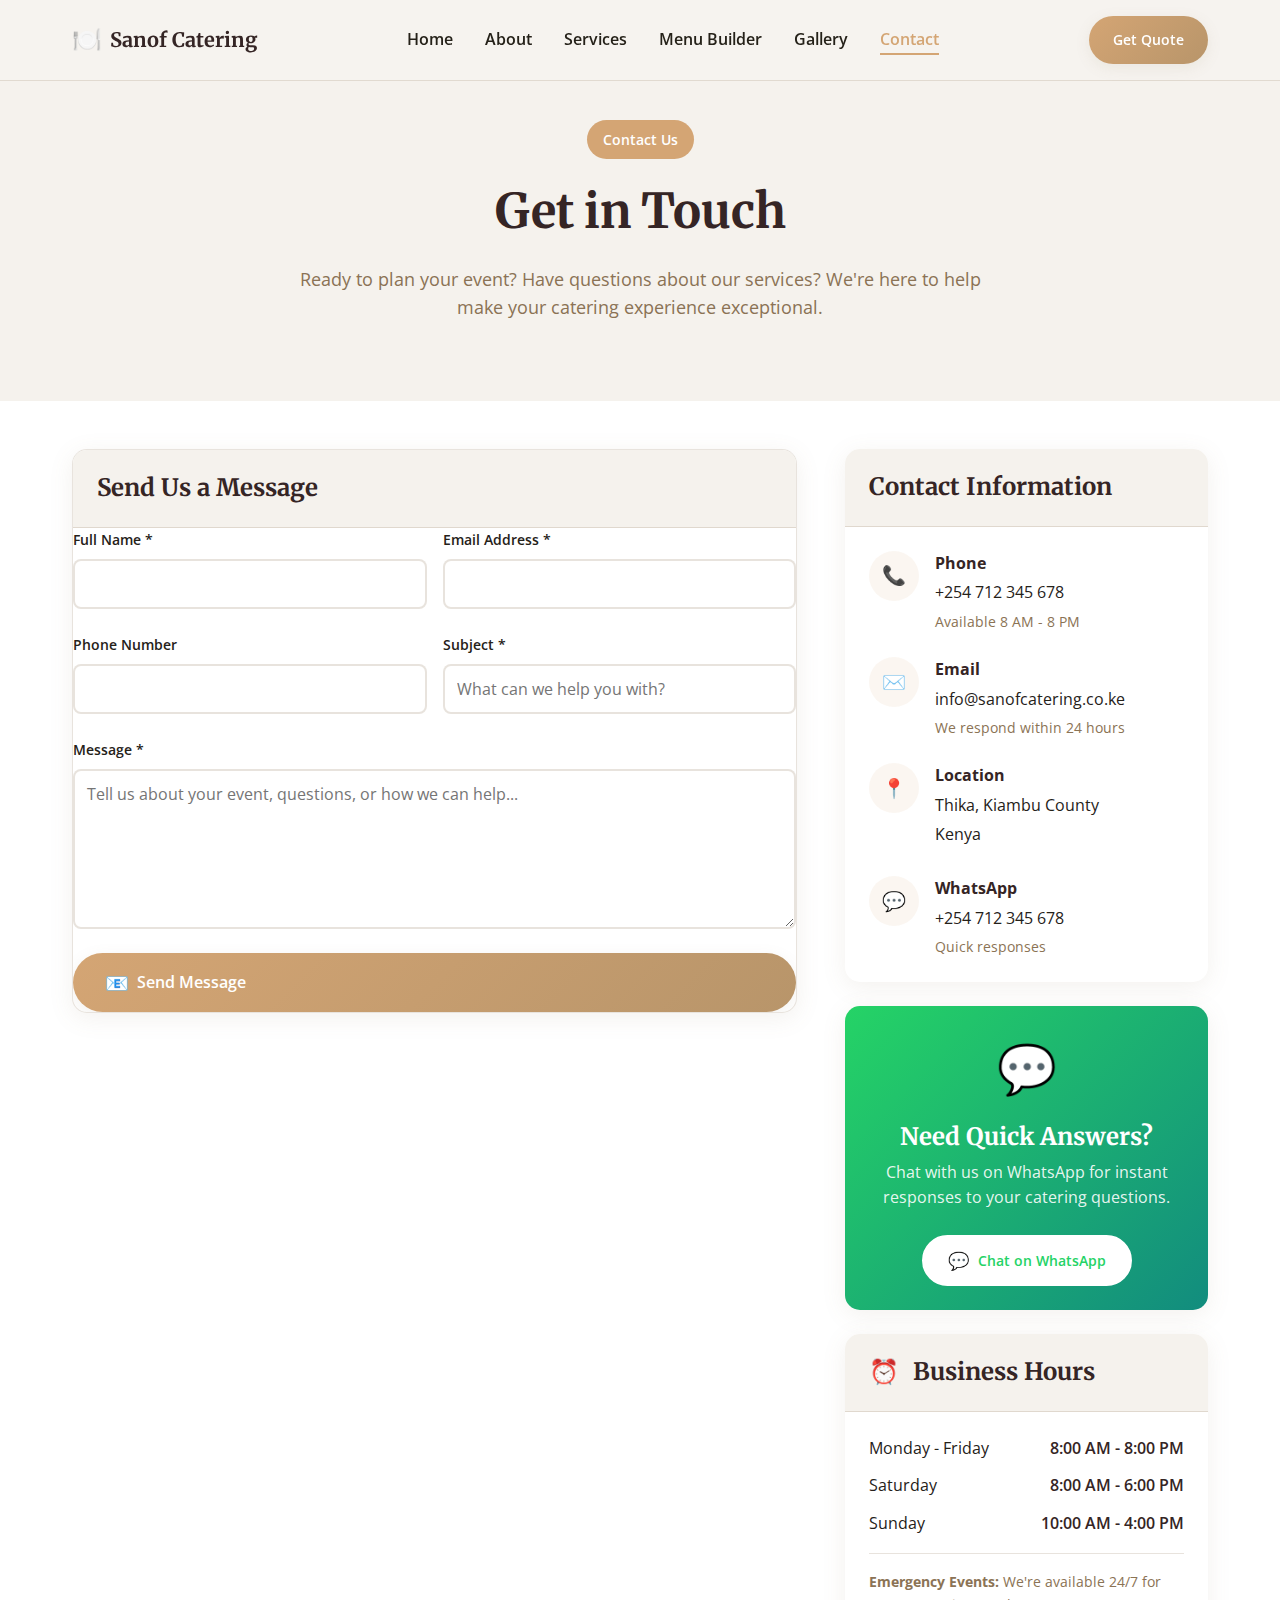
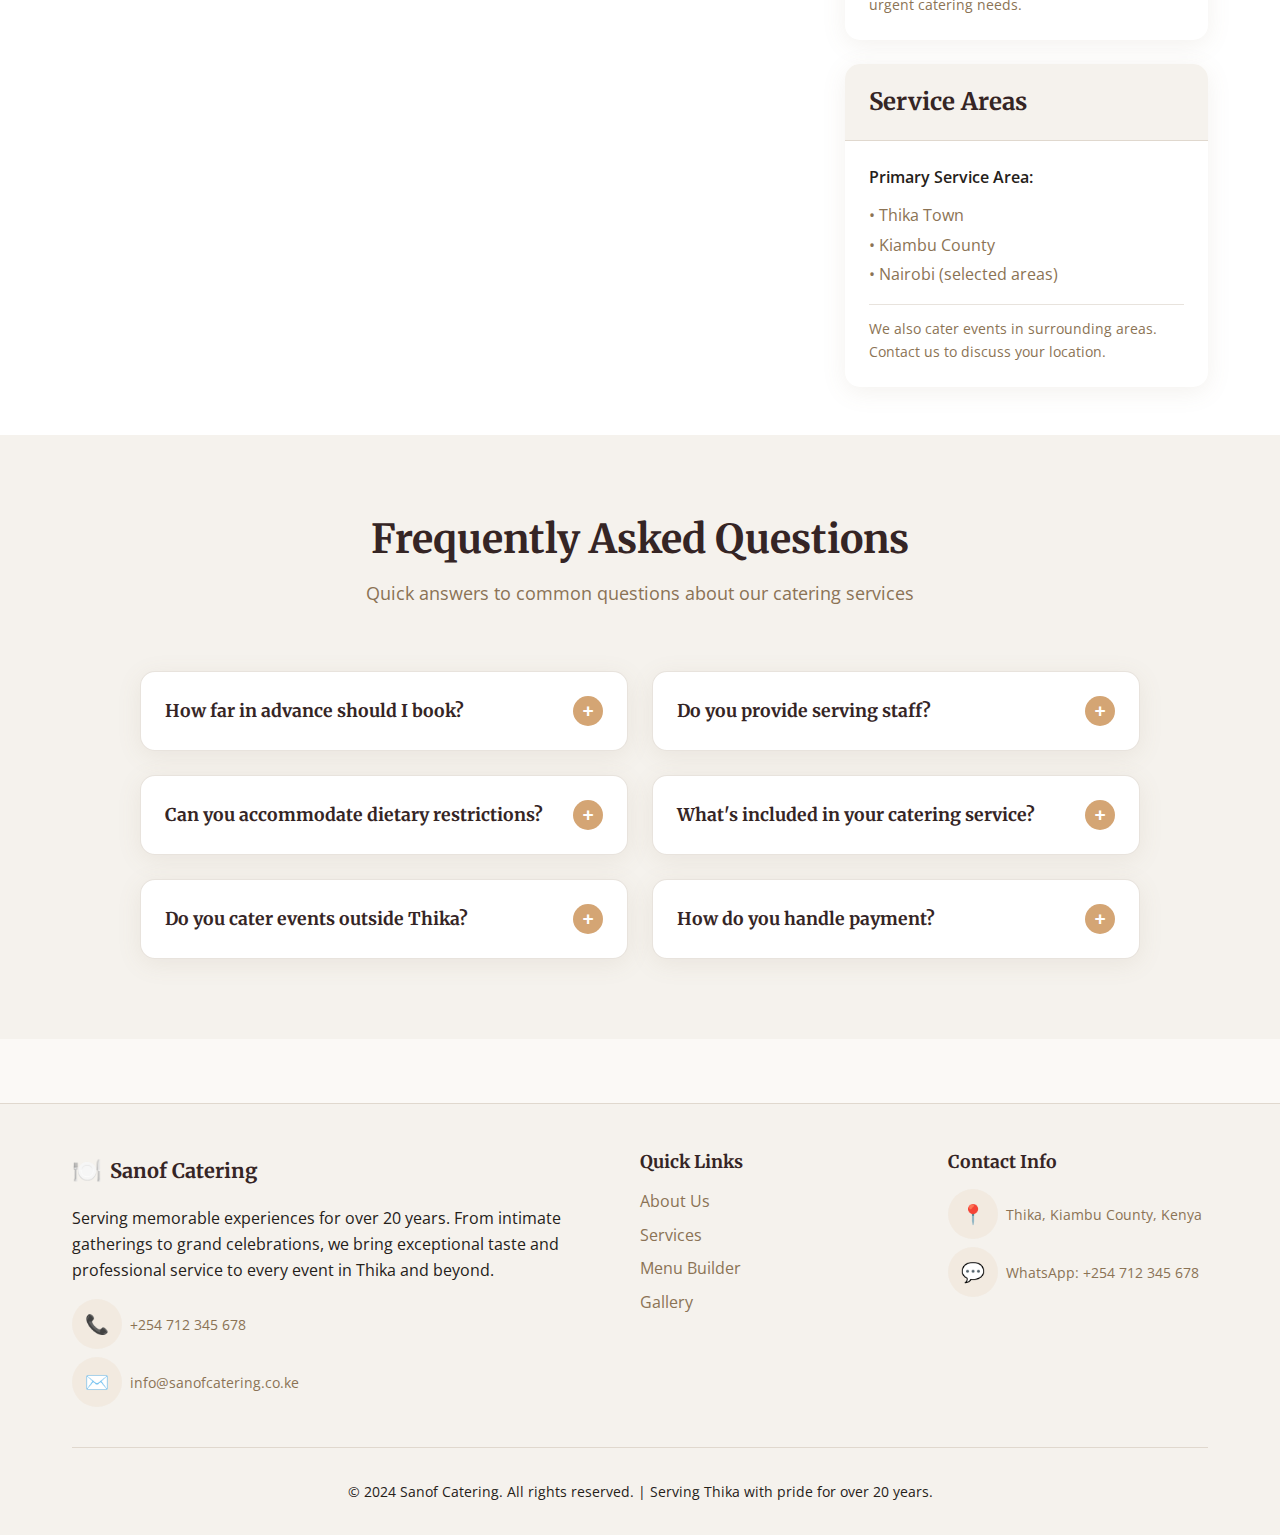
<file: contact.html>
<!DOCTYPE html>
<html lang="en">
<head>
    <meta charset="UTF-8">
    <meta name="viewport" content="width=device-width, initial-scale=1.0">
    <title>Contact Us - Sanof Catering | Get in Touch</title>
    <meta name="description" content="Contact Sanof Catering for your catering needs. Call, email, or WhatsApp us for quotes and event planning in Thika and surrounding areas.">
    <link rel="preconnect" href="https://fonts.googleapis.com">
    <link rel="preconnect" href="https://fonts.gstatic.com" crossorigin>
    <link href="https://fonts.googleapis.com/css2?family=Merriweather:wght@300;400;700&family=Open+Sans:wght@300;400;600;700&display=swap" rel="stylesheet">
    <link rel="stylesheet" href="styles/main.css">
    <link rel="stylesheet" href="styles/contact.css">
</head>
<body>
    <!-- Navigation -->
    <nav class="navbar" id="navbar">
        <div class="nav-container">
            <div class="nav-logo">
                <span class="logo-icon">🍽️</span>
                <span class="logo-text">Sanof Catering</span>
            </div>
            <ul class="nav-menu" id="nav-menu">
                <li><a href="index.html" class="nav-link">Home</a></li>
                <li><a href="about.html" class="nav-link">About</a></li>
                <li><a href="services.html" class="nav-link">Services</a></li>
                <li><a href="menu-builder.html" class="nav-link">Menu Builder</a></li>
                <li><a href="gallery.html" class="nav-link">Gallery</a></li>
                <li><a href="contact.html" class="nav-link active">Contact</a></li>
            </ul>
            <div class="nav-cta">
                <a href="quote.html" class="btn btn-primary">Get Quote</a>
            </div>
            <div class="hamburger" id="hamburger">
                <span></span>
                <span></span>
                <span></span>
            </div>
        </div>
    </nav>

    <!-- Hero Section -->
    <section class="contact-hero">
        <div class="container">
            <div class="hero-badge">Contact Us</div>
            <h1>Get in Touch</h1>
            <p>Ready to plan your event? Have questions about our services? We're here to help make your catering experience exceptional.</p>
        </div>
    </section>

    <!-- Contact Section -->
    <section class="contact-section">
        <div class="container">
            <div class="contact-layout">
                <!-- Contact Form -->
                <div class="contact-form-container">
                    <div class="card">
                        <div class="card-header">
                            <h3>Send Us a Message</h3>
                        </div>
                        <form id="contactForm" class="contact-form">
                            <div class="form-row">
                                <div class="form-group">
                                    <label for="name">Full Name *</label>
                                    <input type="text" id="name" name="name" required>
                                </div>
                                <div class="form-group">
                                    <label for="email">Email Address *</label>
                                    <input type="email" id="email" name="email" required>
                                </div>
                            </div>
                            <div class="form-row">
                                <div class="form-group">
                                    <label for="phone">Phone Number</label>
                                    <input type="tel" id="phone" name="phone">
                                </div>
                                <div class="form-group">
                                    <label for="subject">Subject *</label>
                                    <input type="text" id="subject" name="subject" placeholder="What can we help you with?" required>
                                </div>
                            </div>
                            <div class="form-group">
                                <label for="message">Message *</label>
                                <textarea id="message" name="message" rows="6" placeholder="Tell us about your event, questions, or how we can help..." required></textarea>
                            </div>
                            <button type="submit" class="btn btn-primary btn-large">
                                <span class="btn-icon">📧</span>
                                <span>Send Message</span>
                            </button>
                        </form>
                    </div>
                </div>

                <!-- Contact Information -->
                <div class="contact-info-container">
                    <!-- Contact Details -->
                    <div class="card">
                        <div class="card-header">
                            <h3>Contact Information</h3>
                        </div>
                        <div class="card-content">
                            <div class="contact-methods">
                                <div class="contact-method">
                                    <div class="contact-icon">📞</div>
                                    <div class="contact-details">
                                        <div class="contact-label">Phone</div>
                                        <div class="contact-value">+254 712 345 678</div>
                                        <div class="contact-note">Available 8 AM - 8 PM</div>
                                    </div>
                                </div>
                                <div class="contact-method">
                                    <div class="contact-icon">✉️</div>
                                    <div class="contact-details">
                                        <div class="contact-label">Email</div>
                                        <div class="contact-value">info@sanofcatering.co.ke</div>
                                        <div class="contact-note">We respond within 24 hours</div>
                                    </div>
                                </div>
                                <div class="contact-method">
                                    <div class="contact-icon">📍</div>
                                    <div class="contact-details">
                                        <div class="contact-label">Location</div>
                                        <div class="contact-value">Thika, Kiambu County</div>
                                        <div class="contact-value">Kenya</div>
                                    </div>
                                </div>
                                <div class="contact-method">
                                    <div class="contact-icon">💬</div>
                                    <div class="contact-details">
                                        <div class="contact-label">WhatsApp</div>
                                        <div class="contact-value">+254 712 345 678</div>
                                        <div class="contact-note">Quick responses</div>
                                    </div>
                                </div>
                            </div>
                        </div>
                    </div>

                    <!-- WhatsApp CTA -->
                    <div class="card whatsapp-card">
                        <div class="card-content whatsapp-content">
                            <div class="whatsapp-icon">💬</div>
                            <h3>Need Quick Answers?</h3>
                            <p>Chat with us on WhatsApp for instant responses to your catering questions.</p>
                            <button class="btn btn-whatsapp" onclick="openWhatsAppContact()">
                                <span class="btn-icon">💬</span>
                                <span>Chat on WhatsApp</span>
                            </button>
                        </div>
                    </div>

                    <!-- Business Hours -->
                    <div class="card">
                        <div class="card-header">
                            <h3>
                                <span class="header-icon">⏰</span>
                                Business Hours
                            </h3>
                        </div>
                        <div class="card-content">
                            <div class="business-hours">
                                <div class="hours-row">
                                    <span class="day">Monday - Friday</span>
                                    <span class="time">8:00 AM - 8:00 PM</span>
                                </div>
                                <div class="hours-row">
                                    <span class="day">Saturday</span>
                                    <span class="time">8:00 AM - 6:00 PM</span>
                                </div>
                                <div class="hours-row">
                                    <span class="day">Sunday</span>
                                    <span class="time">10:00 AM - 4:00 PM</span>
                                </div>
                            </div>
                            <div class="emergency-note">
                                <strong>Emergency Events:</strong> We're available 24/7 for urgent catering needs.
                            </div>
                        </div>
                    </div>

                    <!-- Service Areas -->
                    <div class="card">
                        <div class="card-header">
                            <h3>Service Areas</h3>
                        </div>
                        <div class="card-content">
                            <div class="service-areas">
                                <div class="area-title">Primary Service Area:</div>
                                <ul class="area-list">
                                    <li>• Thika Town</li>
                                    <li>• Kiambu County</li>
                                    <li>• Nairobi (selected areas)</li>
                                </ul>
                                <div class="area-note">
                                    We also cater events in surrounding areas. Contact us to discuss your location.
                                </div>
                            </div>
                        </div>
                    </div>
                </div>
            </div>
        </div>
    </section>

    <!-- FAQ Section -->
    <section class="faq-section">
        <div class="container">
            <div class="section-header">
                <h2>Frequently Asked Questions</h2>
                <p>Quick answers to common questions about our catering services</p>
            </div>
            <div class="faq-grid">
                <div class="faq-item">
                    <div class="faq-question">
                        <h3>How far in advance should I book?</h3>
                        <button class="faq-toggle">+</button>
                    </div>
                    <div class="faq-answer">
                        <p>We recommend booking at least 2-3 weeks in advance for most events. For weddings and large events, 1-2 months advance booking is preferred.</p>
                    </div>
                </div>
                <div class="faq-item">
                    <div class="faq-question">
                        <h3>Do you provide serving staff?</h3>
                        <button class="faq-toggle">+</button>
                    </div>
                    <div class="faq-answer">
                        <p>Yes, we provide professional serving staff for all our catering events. Our team includes servers, bartenders, and event coordinators as needed.</p>
                    </div>
                </div>
                <div class="faq-item">
                    <div class="faq-question">
                        <h3>Can you accommodate dietary restrictions?</h3>
                        <button class="faq-toggle">+</button>
                    </div>
                    <div class="faq-answer">
                        <p>We can accommodate various dietary needs including vegetarian, vegan, gluten-free, and other special dietary requirements.</p>
                    </div>
                </div>
                <div class="faq-item">
                    <div class="faq-question">
                        <h3>What's included in your catering service?</h3>
                        <button class="faq-toggle">+</button>
                    </div>
                    <div class="faq-answer">
                        <p>Our service includes menu planning, food preparation, delivery, setup, serving staff, and cleanup. Additional services like decorations and equipment rental are available.</p>
                    </div>
                </div>
                <div class="faq-item">
                    <div class="faq-question">
                        <h3>Do you cater events outside Thika?</h3>
                        <button class="faq-toggle">+</button>
                    </div>
                    <div class="faq-answer">
                        <p>Yes, we serve Kiambu County and selected areas in Nairobi. Contact us to discuss your specific location and any additional travel fees.</p>
                    </div>
                </div>
                <div class="faq-item">
                    <div class="faq-question">
                        <h3>How do you handle payment?</h3>
                        <button class="faq-toggle">+</button>
                    </div>
                    <div class="faq-answer">
                        <p>We typically require a 50% deposit to secure your booking, with the balance due on the event day. We accept cash, mobile money, and bank transfers.</p>
                    </div>
                </div>
            </div>
        </div>
    </section>

    <!-- Success Modal -->
    <div class="modal" id="successModal">
        <div class="modal-content">
            <div class="modal-header">
                <h3>Message Sent Successfully!</h3>
                <button class="modal-close" onclick="closeContactModal()">&times;</button>
            </div>
            <div class="modal-body">
                <div class="success-icon">✅</div>
                <p>Thank you for contacting us! We have received your message and will get back to you as soon as possible.</p>
                <p>For urgent matters, feel free to call or WhatsApp us directly.</p>
            </div>
            <div class="modal-footer">
                <button class="btn btn-primary" onclick="closeContactModal()">Close</button>
                <button class="btn btn-outline" onclick="openWhatsAppContact()">Contact via WhatsApp</button>
            </div>
        </div>
    </div>

    <!-- Footer -->
    <footer class="footer">
        <div class="container">
            <div class="footer-content">
                <div class="footer-section">
                    <div class="footer-logo">
                        <span class="logo-icon">🍽️</span>
                        <span class="logo-text">Sanof Catering</span>
                    </div>
                    <p>Serving memorable experiences for over 20 years. From intimate gatherings to grand celebrations, we bring exceptional taste and professional service to every event in Thika and beyond.</p>
                    <div class="footer-contact">
                        <div class="contact-item">
                            <span class="contact-icon">📞</span>
                            <span>+254 712 345 678</span>
                        </div>
                        <div class="contact-item">
                            <span class="contact-icon">✉️</span>
                            <span>info@sanofcatering.co.ke</span>
                        </div>
                    </div>
                </div>
                <div class="footer-section">
                    <h3>Quick Links</h3>
                    <ul>
                        <li><a href="about.html">About Us</a></li>
                        <li><a href="services.html">Services</a></li>
                        <li><a href="menu-builder.html">Menu Builder</a></li>
                        <li><a href="gallery.html">Gallery</a></li>
                    </ul>
                </div>
                <div class="footer-section">
                    <h3>Contact Info</h3>
                    <div class="contact-info">
                        <div class="contact-item">
                            <span class="contact-icon">📍</span>
                            <span>Thika, Kiambu County, Kenya</span>
                        </div>
                        <div class="contact-item">
                            <span class="contact-icon">💬</span>
                            <span>WhatsApp: +254 712 345 678</span>
                        </div>
                    </div>
                </div>
            </div>
            <div class="footer-bottom">
                <p>&copy; 2024 Sanof Catering. All rights reserved. | Serving Thika with pride for over 20 years.</p>
            </div>
        </div>
    </footer>

    <script src="scripts/main.js"></script>
    <script src="scripts/contact.js"></script>
</body>
</html>
</file>
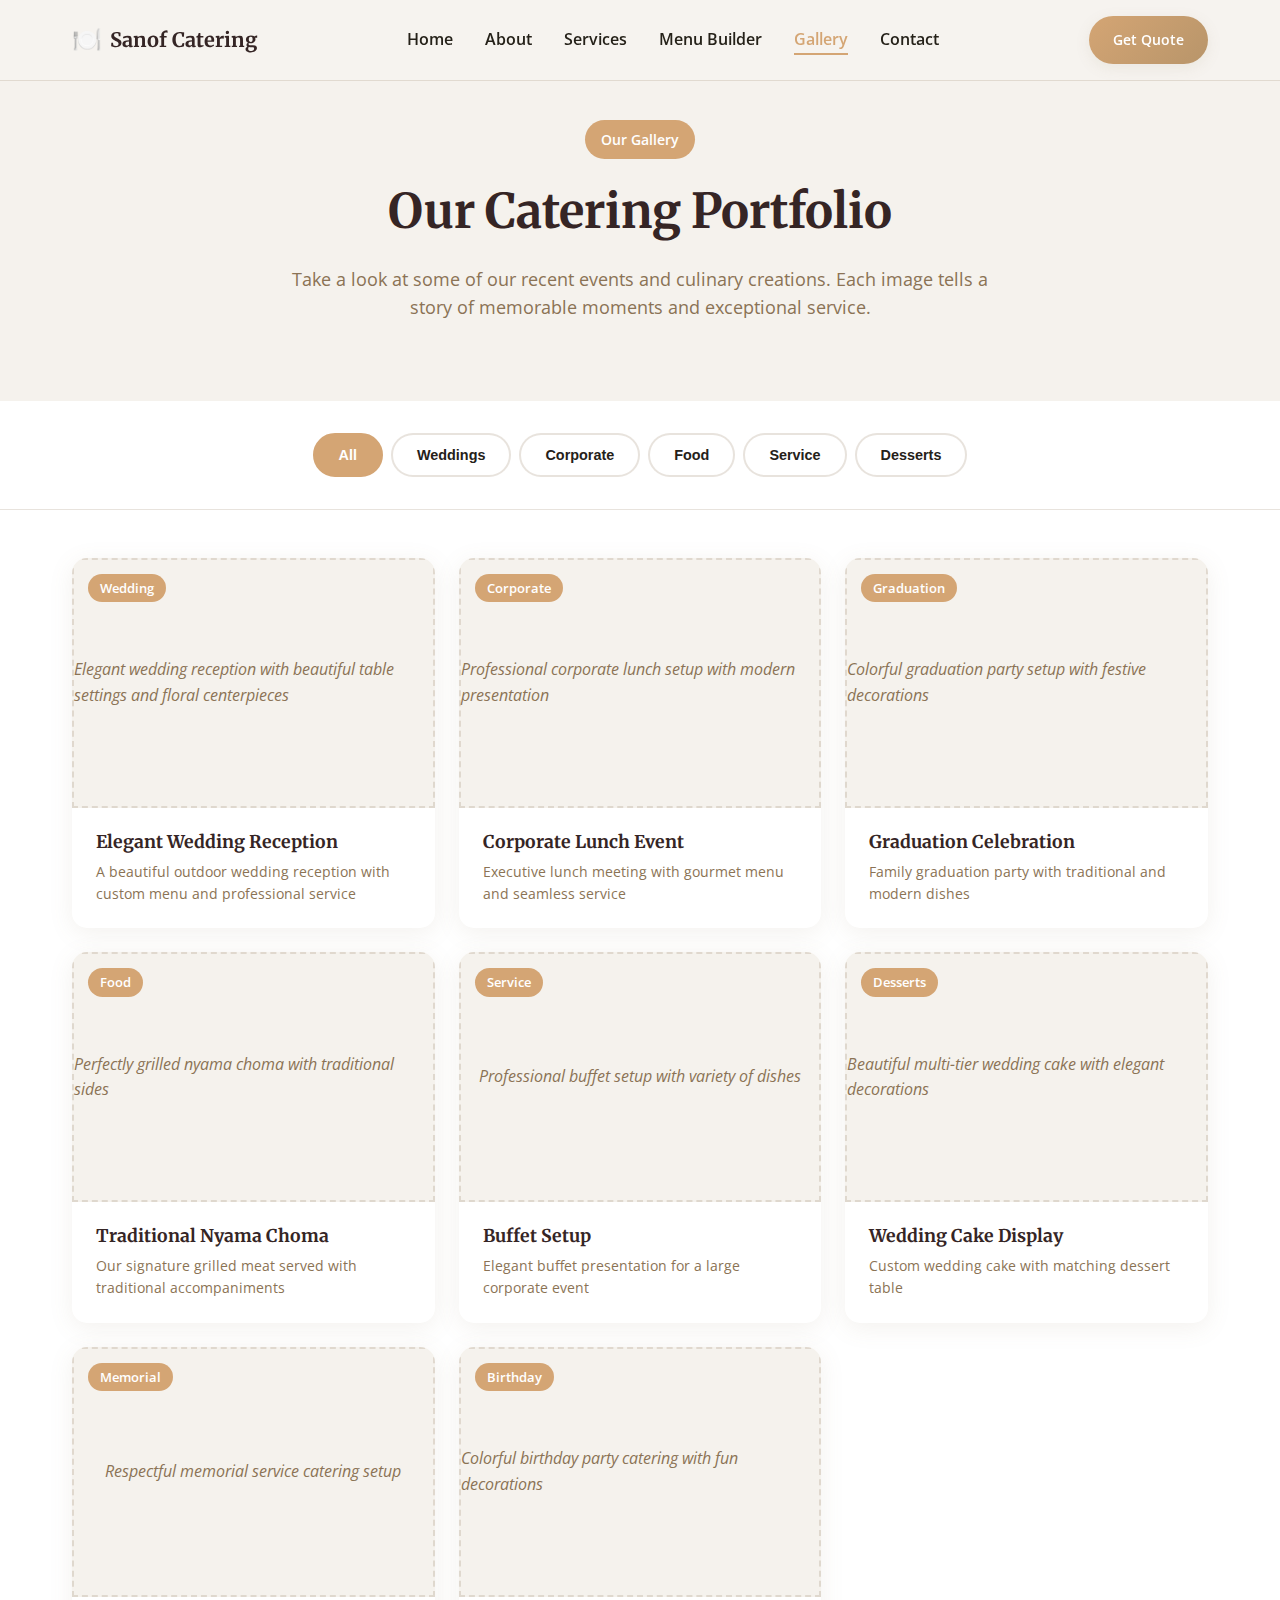
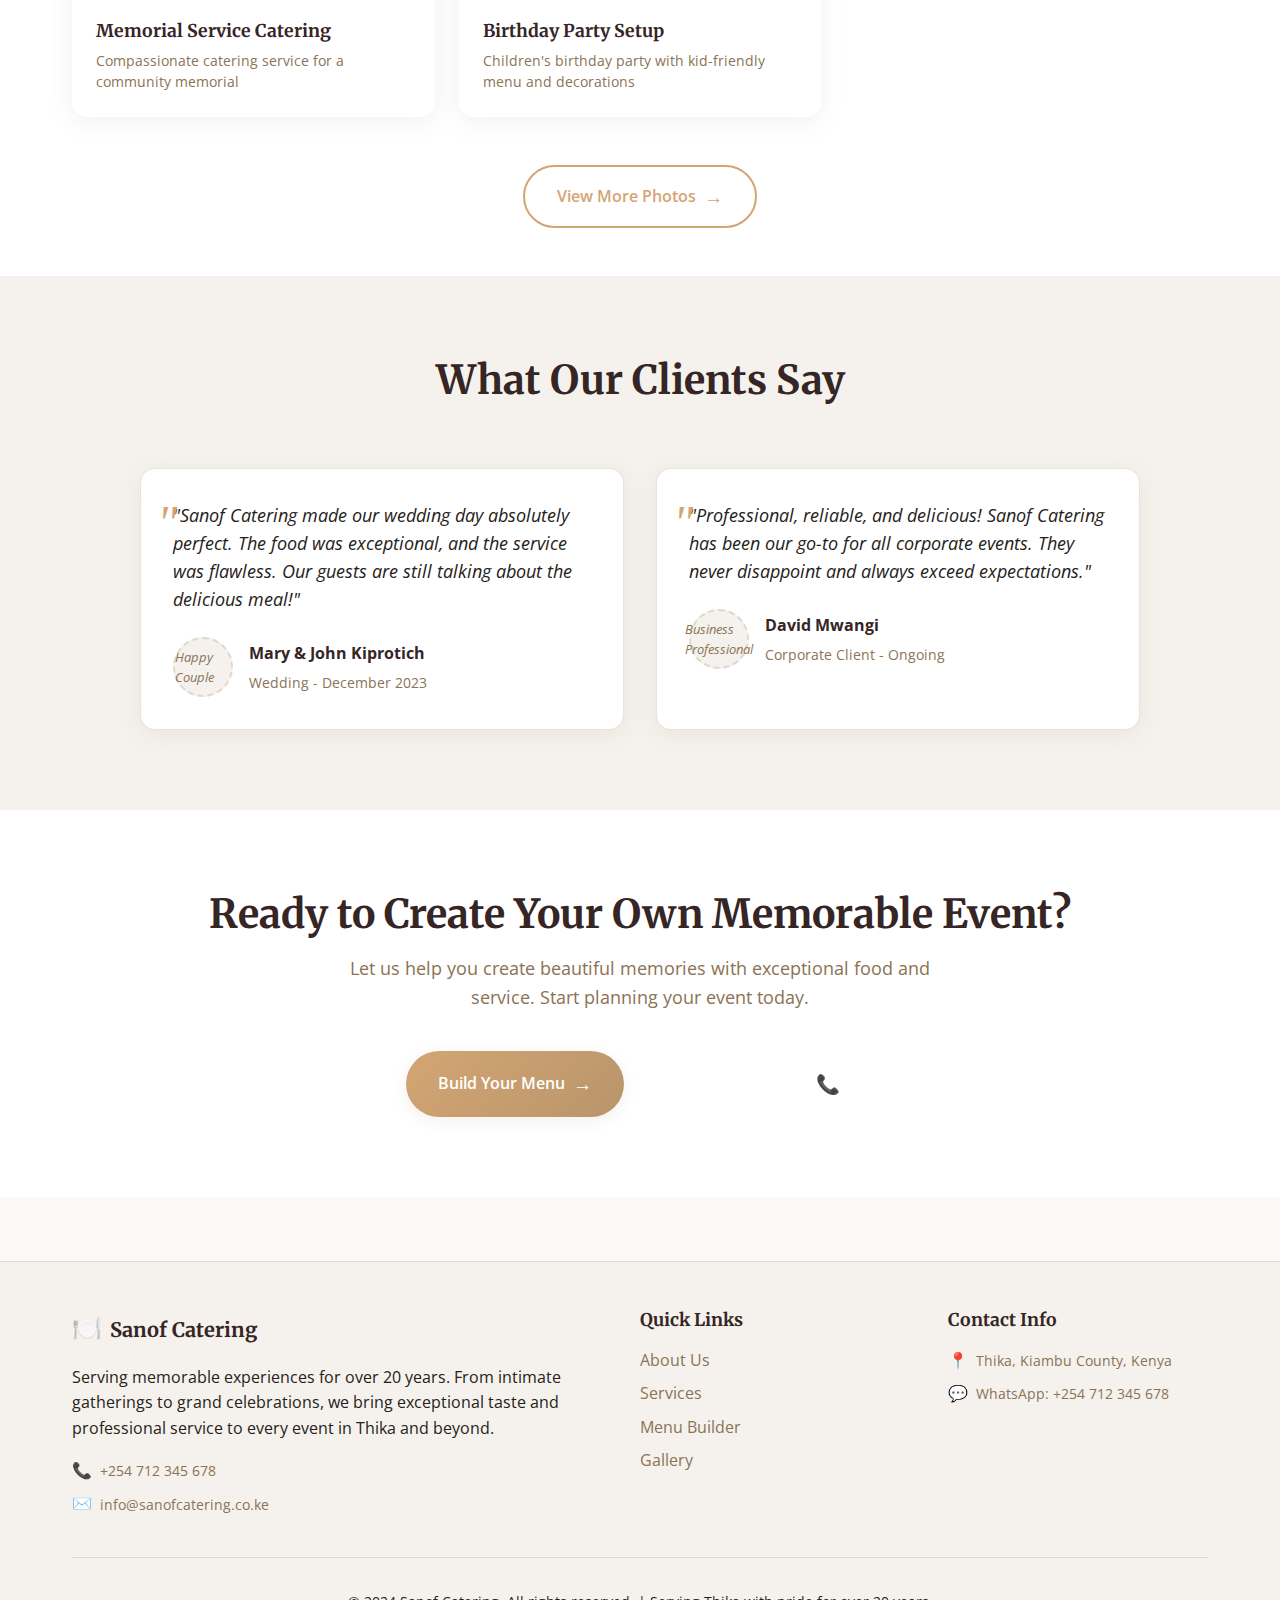
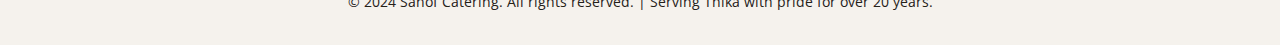
<file: gallery.html>
<!DOCTYPE html>
<html lang="en">
<head>
    <meta charset="UTF-8">
    <meta name="viewport" content="width=device-width, initial-scale=1.0">
    <title>Gallery - Sanof Catering | Our Catering Portfolio</title>
    <meta name="description" content="View our gallery of catered events, delicious dishes, and professional service. See why Sanof Catering is Thika's trusted choice.">
    <link rel="preconnect" href="https://fonts.googleapis.com">
    <link rel="preconnect" href="https://fonts.gstatic.com" crossorigin>
    <link href="https://fonts.googleapis.com/css2?family=Merriweather:wght@300;400;700&family=Open+Sans:wght@300;400;600;700&display=swap" rel="stylesheet">
    <link rel="stylesheet" href="styles/main.css">
    <link rel="stylesheet" href="styles/gallery.css">
</head>
<body>
    <!-- Navigation -->
    <nav class="navbar" id="navbar">
        <div class="nav-container">
            <div class="nav-logo">
                <span class="logo-icon">🍽️</span>
                <span class="logo-text">Sanof Catering</span>
            </div>
            <ul class="nav-menu" id="nav-menu">
                <li><a href="index.html" class="nav-link">Home</a></li>
                <li><a href="about.html" class="nav-link">About</a></li>
                <li><a href="services.html" class="nav-link">Services</a></li>
                <li><a href="menu-builder.html" class="nav-link">Menu Builder</a></li>
                <li><a href="gallery.html" class="nav-link active">Gallery</a></li>
                <li><a href="contact.html" class="nav-link">Contact</a></li>
            </ul>
            <div class="nav-cta">
                <a href="quote.html" class="btn btn-primary">Get Quote</a>
            </div>
            <div class="hamburger" id="hamburger">
                <span></span>
                <span></span>
                <span></span>
            </div>
        </div>
    </nav>

    <!-- Hero Section -->
    <section class="gallery-hero">
        <div class="container">
            <div class="hero-badge">Our Gallery</div>
            <h1>Our Catering Portfolio</h1>
            <p>Take a look at some of our recent events and culinary creations. Each image tells a story of memorable moments and exceptional service.</p>
        </div>
    </section>

    <!-- Gallery Filters -->
    <section class="gallery-filters">
        <div class="container">
            <div class="filter-buttons">
                <button class="filter-btn active" data-filter="all">All</button>
                <button class="filter-btn" data-filter="weddings">Weddings</button>
                <button class="filter-btn" data-filter="corporate">Corporate</button>
                <button class="filter-btn" data-filter="food">Food</button>
                <button class="filter-btn" data-filter="service">Service</button>
                <button class="filter-btn" data-filter="desserts">Desserts</button>
            </div>
        </div>
    </section>

    <!-- Gallery Grid -->
    <section class="gallery-grid-section">
        <div class="container">
            <div class="gallery-grid" id="galleryGrid">
                <!-- Gallery items will be populated by JavaScript -->
            </div>
            <div class="load-more-section">
                <button class="btn btn-outline btn-large" id="loadMoreBtn">
                    <span>View More Photos</span>
                    <span class="btn-icon">→</span>
                </button>
            </div>
        </div>
    </section>

    <!-- Testimonials Section -->
    <section class="testimonials-section">
        <div class="container">
            <div class="section-header">
                <h2>What Our Clients Say</h2>
            </div>
            <div class="testimonials-grid">
                <div class="testimonial-card">
                    <div class="testimonial-content">
                        <blockquote>
                            "Sanof Catering made our wedding day absolutely perfect. The food was exceptional, and the service was flawless. Our guests are still talking about the delicious meal!"
                        </blockquote>
                        <div class="testimonial-author">
                            <div class="author-image">
                                <div class="image-placeholder">Happy Couple</div>
                            </div>
                            <div class="author-info">
                                <div class="author-name">Mary & John Kiprotich</div>
                                <div class="author-event">Wedding - December 2023</div>
                            </div>
                        </div>
                    </div>
                </div>
                <div class="testimonial-card">
                    <div class="testimonial-content">
                        <blockquote>
                            "Professional, reliable, and delicious! Sanof Catering has been our go-to for all corporate events. They never disappoint and always exceed expectations."
                        </blockquote>
                        <div class="testimonial-author">
                            <div class="author-image">
                                <div class="image-placeholder">Business Professional</div>
                            </div>
                            <div class="author-info">
                                <div class="author-name">David Mwangi</div>
                                <div class="author-event">Corporate Client - Ongoing</div>
                            </div>
                        </div>
                    </div>
                </div>
            </div>
        </div>
    </section>

    <!-- CTA Section -->
    <section class="gallery-cta">
        <div class="container">
            <div class="cta-content">
                <h2>Ready to Create Your Own Memorable Event?</h2>
                <p>Let us help you create beautiful memories with exceptional food and service. Start planning your event today.</p>
                <div class="cta-buttons">
                    <a href="menu-builder.html" class="btn btn-primary btn-large">
                        <span>Build Your Menu</span>
                        <span class="btn-icon">→</span>
                    </a>
                    <a href="contact.html" class="btn btn-secondary btn-large">
                        <span>Contact Us Today</span>
                        <span class="btn-icon">📞</span>
                    </a>
                </div>
            </div>
        </div>
    </section>

    <!-- Lightbox Modal -->
    <div class="lightbox" id="lightbox">
        <div class="lightbox-content">
            <button class="lightbox-close" id="lightboxClose">&times;</button>
            <button class="lightbox-nav lightbox-prev" id="lightboxPrev">‹</button>
            <button class="lightbox-nav lightbox-next" id="lightboxNext">›</button>
            <div class="lightbox-image-container">
                <div class="lightbox-image" id="lightboxImage"></div>
            </div>
            <div class="lightbox-info">
                <h3 id="lightboxTitle"></h3>
                <p id="lightboxDescription"></p>
                <div class="lightbox-category" id="lightboxCategory"></div>
            </div>
        </div>
    </div>

    <!-- Footer -->
    <footer class="footer">
        <div class="container">
            <div class="footer-content">
                <div class="footer-section">
                    <div class="footer-logo">
                        <span class="logo-icon">🍽️</span>
                        <span class="logo-text">Sanof Catering</span>
                    </div>
                    <p>Serving memorable experiences for over 20 years. From intimate gatherings to grand celebrations, we bring exceptional taste and professional service to every event in Thika and beyond.</p>
                    <div class="footer-contact">
                        <div class="contact-item">
                            <span class="contact-icon">📞</span>
                            <span>+254 712 345 678</span>
                        </div>
                        <div class="contact-item">
                            <span class="contact-icon">✉️</span>
                            <span>info@sanofcatering.co.ke</span>
                        </div>
                    </div>
                </div>
                <div class="footer-section">
                    <h3>Quick Links</h3>
                    <ul>
                        <li><a href="about.html">About Us</a></li>
                        <li><a href="services.html">Services</a></li>
                        <li><a href="menu-builder.html">Menu Builder</a></li>
                        <li><a href="gallery.html">Gallery</a></li>
                    </ul>
                </div>
                <div class="footer-section">
                    <h3>Contact Info</h3>
                    <div class="contact-info">
                        <div class="contact-item">
                            <span class="contact-icon">📍</span>
                            <span>Thika, Kiambu County, Kenya</span>
                        </div>
                        <div class="contact-item">
                            <span class="contact-icon">💬</span>
                            <span>WhatsApp: +254 712 345 678</span>
                        </div>
                    </div>
                </div>
            </div>
            <div class="footer-bottom">
                <p>&copy; 2024 Sanof Catering. All rights reserved. | Serving Thika with pride for over 20 years.</p>
            </div>
        </div>
    </footer>

    <script src="scripts/main.js"></script>
    <script src="scripts/gallery.js"></script>
</body>
</html>
</file>
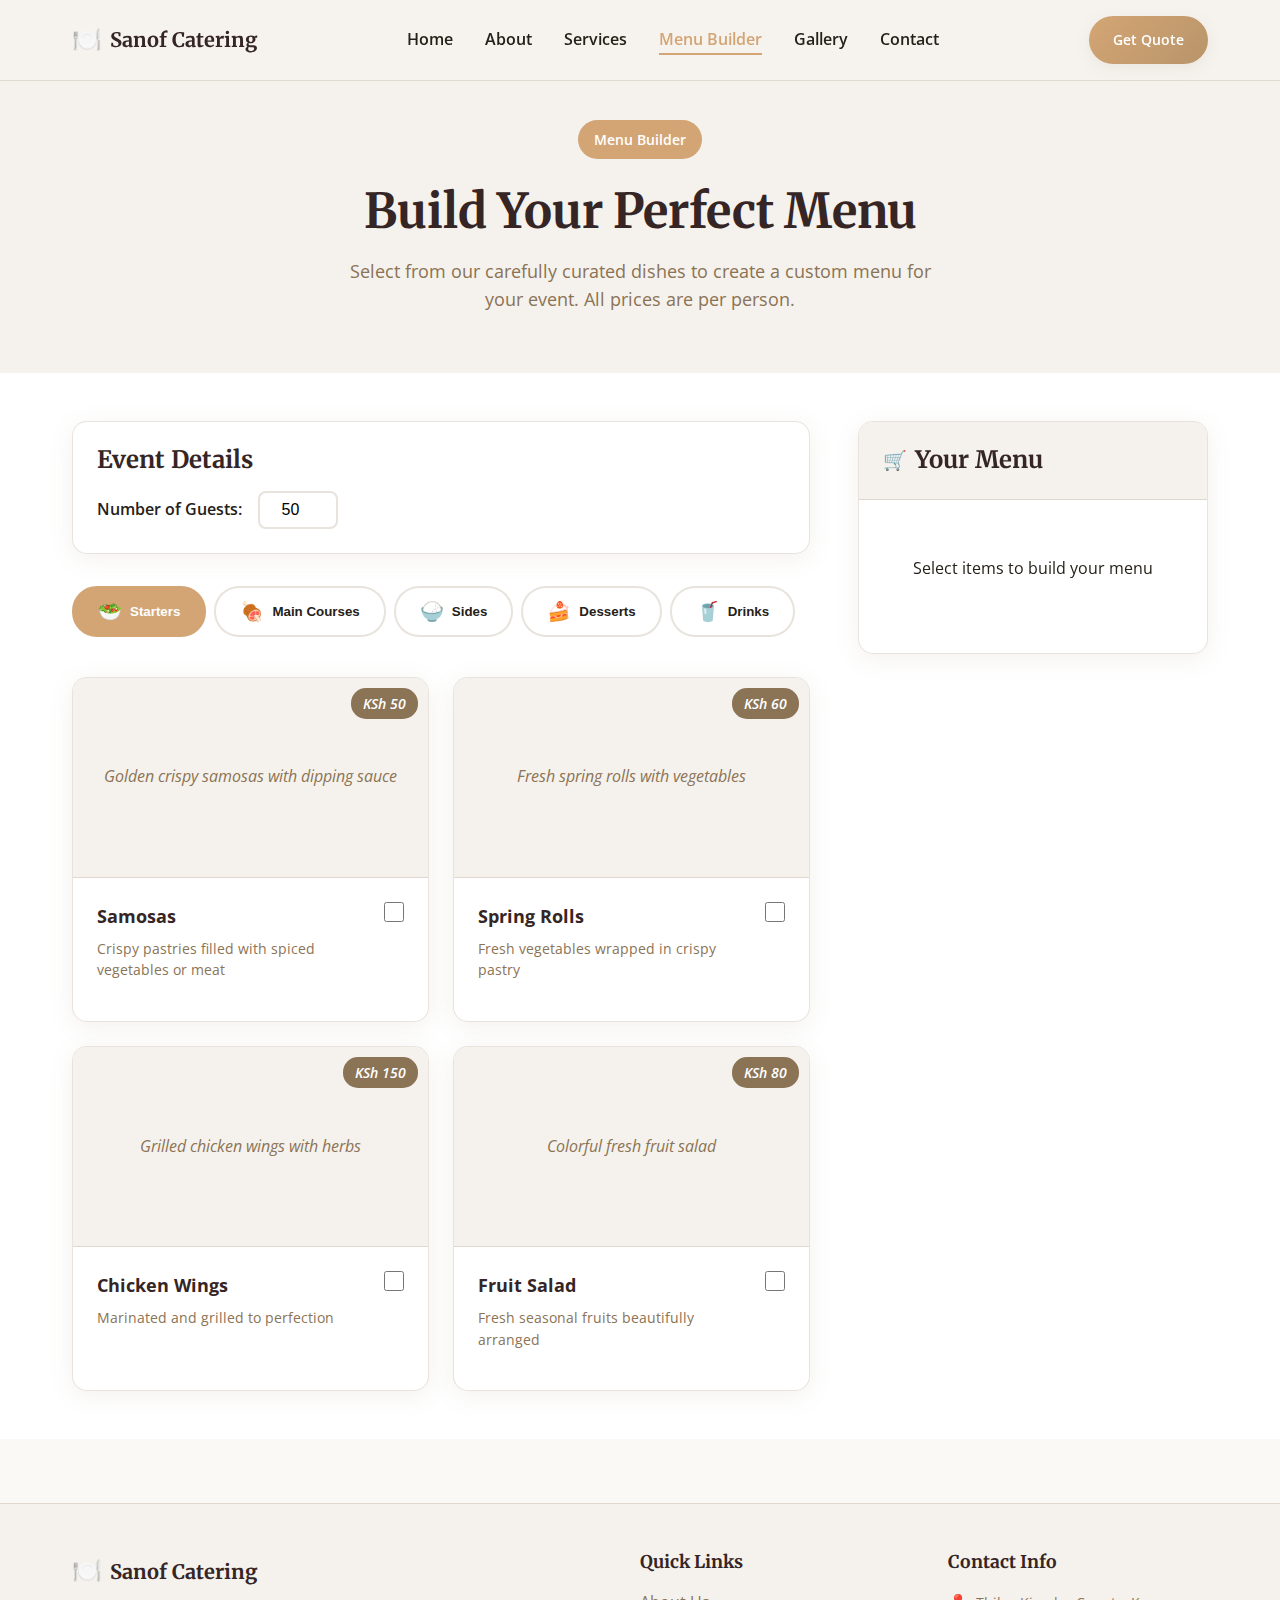
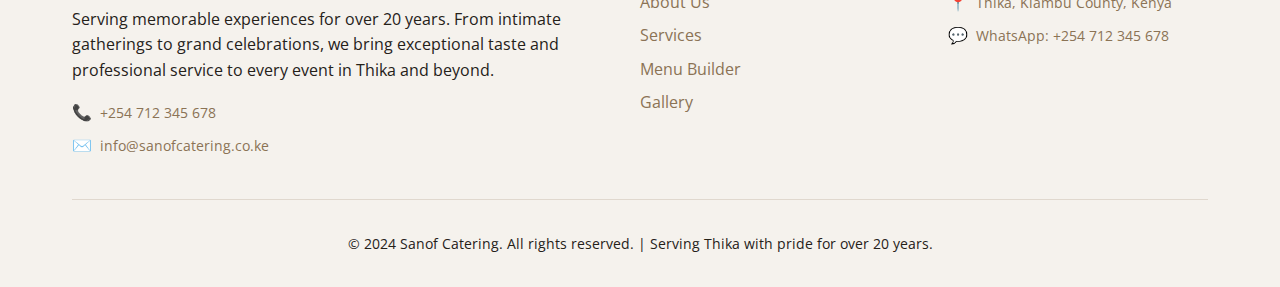
<file: menu-builder.html>
<!DOCTYPE html>
<html lang="en">
<head>
    <meta charset="UTF-8">
    <meta name="viewport" content="width=device-width, initial-scale=1.0">
    <title>Menu Builder - Sanof Catering | Build Your Custom Menu</title>
    <meta name="description" content="Build your perfect catering menu with Sanof Catering. Select from our variety of dishes and get a custom quote for your event.">
    <link rel="preconnect" href="https://fonts.googleapis.com">
    <link rel="preconnect" href="https://fonts.gstatic.com" crossorigin>
    <link href="https://fonts.googleapis.com/css2?family=Merriweather:wght@300;400;700&family=Open+Sans:wght@300;400;600;700&display=swap" rel="stylesheet">
    <link rel="stylesheet" href="styles/main.css">
    <link rel="stylesheet" href="styles/menu-builder.css">
</head>
<body>
    <!-- Navigation -->
    <nav class="navbar" id="navbar">
        <div class="nav-container">
            <div class="nav-logo">
                <span class="logo-icon">🍽️</span>
                <span class="logo-text">Sanof Catering</span>
            </div>
            <ul class="nav-menu" id="nav-menu">
                <li><a href="index.html" class="nav-link">Home</a></li>
                <li><a href="about.html" class="nav-link">About</a></li>
                <li><a href="services.html" class="nav-link">Services</a></li>
                <li><a href="menu-builder.html" class="nav-link active">Menu Builder</a></li>
                <li><a href="gallery.html" class="nav-link">Gallery</a></li>
                <li><a href="contact.html" class="nav-link">Contact</a></li>
            </ul>
            <div class="nav-cta">
                <a href="quote.html" class="btn btn-primary">Get Quote</a>
            </div>
            <div class="hamburger" id="hamburger">
                <span></span>
                <span></span>
                <span></span>
            </div>
        </div>
    </nav>

    <!-- Hero Section -->
    <section class="menu-hero">
        <div class="container">
            <div class="hero-badge">Menu Builder</div>
            <h1>Build Your Perfect Menu</h1>
            <p>Select from our carefully curated dishes to create a custom menu for your event. All prices are per person.</p>
        </div>
    </section>

    <!-- Menu Builder -->
    <section class="menu-builder">
        <div class="container">
            <div class="menu-builder-layout">
                <!-- Menu Selection -->
                <div class="menu-selection">
                    <!-- Guest Count -->
                    <div class="guest-count-section">
                        <div class="card">
                            <h3>Event Details</h3>
                            <div class="guest-input">
                                <label for="guestCount">Number of Guests:</label>
                                <input type="number" id="guestCount" value="50" min="1">
                            </div>
                        </div>
                    </div>

                    <!-- Category Tabs -->
                    <div class="category-tabs">
                        <button class="tab-button active" data-category="starters">
                            <span class="tab-icon">🥗</span>
                            <span>Starters</span>
                        </button>
                        <button class="tab-button" data-category="mains">
                            <span class="tab-icon">🍖</span>
                            <span>Main Courses</span>
                        </button>
                        <button class="tab-button" data-category="sides">
                            <span class="tab-icon">🍚</span>
                            <span>Sides</span>
                        </button>
                        <button class="tab-button" data-category="desserts">
                            <span class="tab-icon">🍰</span>
                            <span>Desserts</span>
                        </button>
                        <button class="tab-button" data-category="drinks">
                            <span class="tab-icon">🥤</span>
                            <span>Drinks</span>
                        </button>
                    </div>

                    <!-- Menu Items -->
                    <div class="menu-items" id="menuItems">
                        <!-- Items will be populated by JavaScript -->
                    </div>
                </div>

                <!-- Order Summary -->
                <div class="order-summary">
                    <div class="summary-card">
                        <div class="summary-header">
                            <h3>
                                <span class="summary-icon">🛒</span>
                                Your Menu
                            </h3>
                        </div>
                        <div class="summary-content" id="summaryContent">
                            <div class="empty-summary">
                                <p>Select items to build your menu</p>
                            </div>
                        </div>
                        <div class="summary-footer" id="summaryFooter" style="display: none;">
                            <div class="total-section">
                                <div class="total-label">Total</div>
                                <div class="total-amount" id="totalAmount">KSh 0</div>
                            </div>
                            <button class="btn btn-primary btn-large" id="getQuoteBtn">
                                <span>Get Quote for This Menu</span>
                                <span class="btn-icon">→</span>
                            </button>
                        </div>
                    </div>
                </div>
            </div>
        </div>
    </section>

    <!-- Footer -->
    <footer class="footer">
        <div class="container">
            <div class="footer-content">
                <div class="footer-section">
                    <div class="footer-logo">
                        <span class="logo-icon">🍽️</span>
                        <span class="logo-text">Sanof Catering</span>
                    </div>
                    <p>Serving memorable experiences for over 20 years. From intimate gatherings to grand celebrations, we bring exceptional taste and professional service to every event in Thika and beyond.</p>
                    <div class="footer-contact">
                        <div class="contact-item">
                            <span class="contact-icon">📞</span>
                            <span>+254 712 345 678</span>
                        </div>
                        <div class="contact-item">
                            <span class="contact-icon">✉️</span>
                            <span>info@sanofcatering.co.ke</span>
                        </div>
                    </div>
                </div>
                <div class="footer-section">
                    <h3>Quick Links</h3>
                    <ul>
                        <li><a href="about.html">About Us</a></li>
                        <li><a href="services.html">Services</a></li>
                        <li><a href="menu-builder.html">Menu Builder</a></li>
                        <li><a href="gallery.html">Gallery</a></li>
                    </ul>
                </div>
                <div class="footer-section">
                    <h3>Contact Info</h3>
                    <div class="contact-info">
                        <div class="contact-item">
                            <span class="contact-icon">📍</span>
                            <span>Thika, Kiambu County, Kenya</span>
                        </div>
                        <div class="contact-item">
                            <span class="contact-icon">💬</span>
                            <span>WhatsApp: +254 712 345 678</span>
                        </div>
                    </div>
                </div>
            </div>
            <div class="footer-bottom">
                <p>&copy; 2024 Sanof Catering. All rights reserved. | Serving Thika with pride for over 20 years.</p>
            </div>
        </div>
    </footer>

    <script src="scripts/main.js"></script>
    <script src="scripts/menu-builder.js"></script>
</body>
</html>
</file>
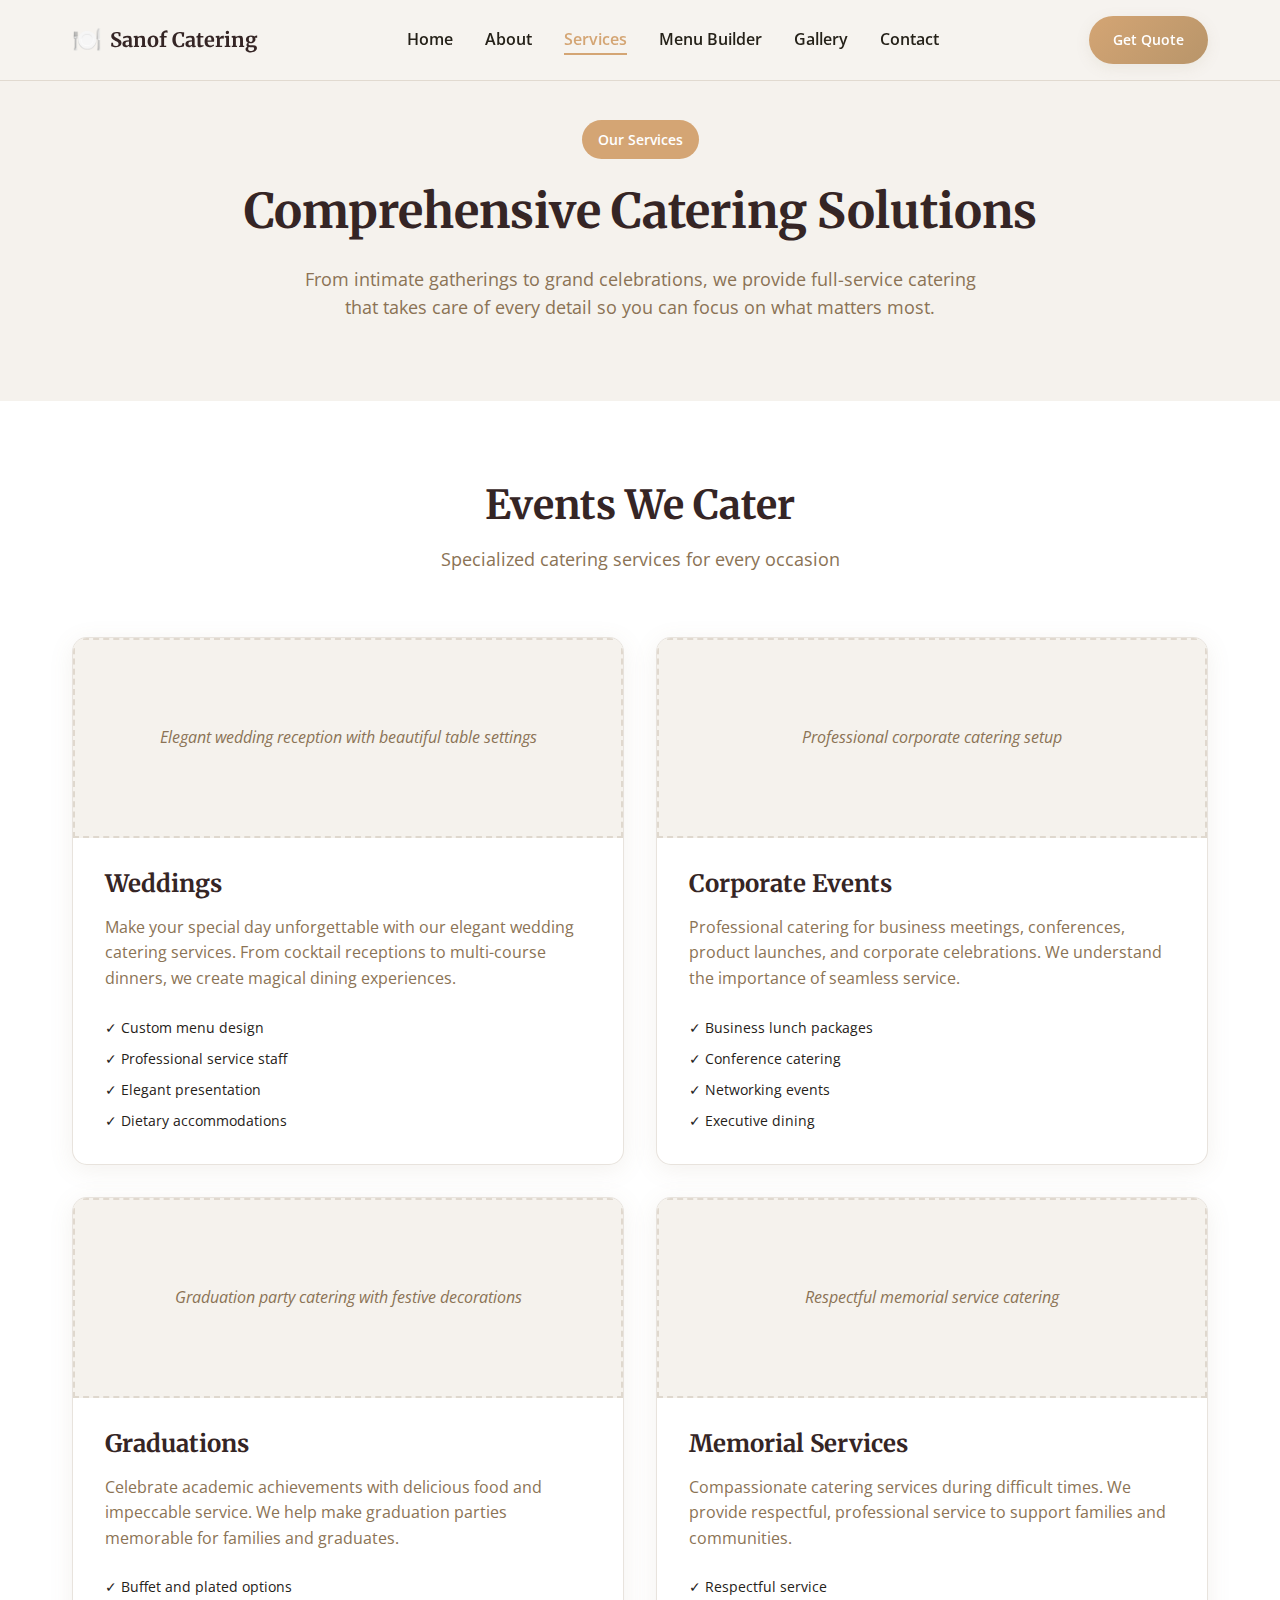
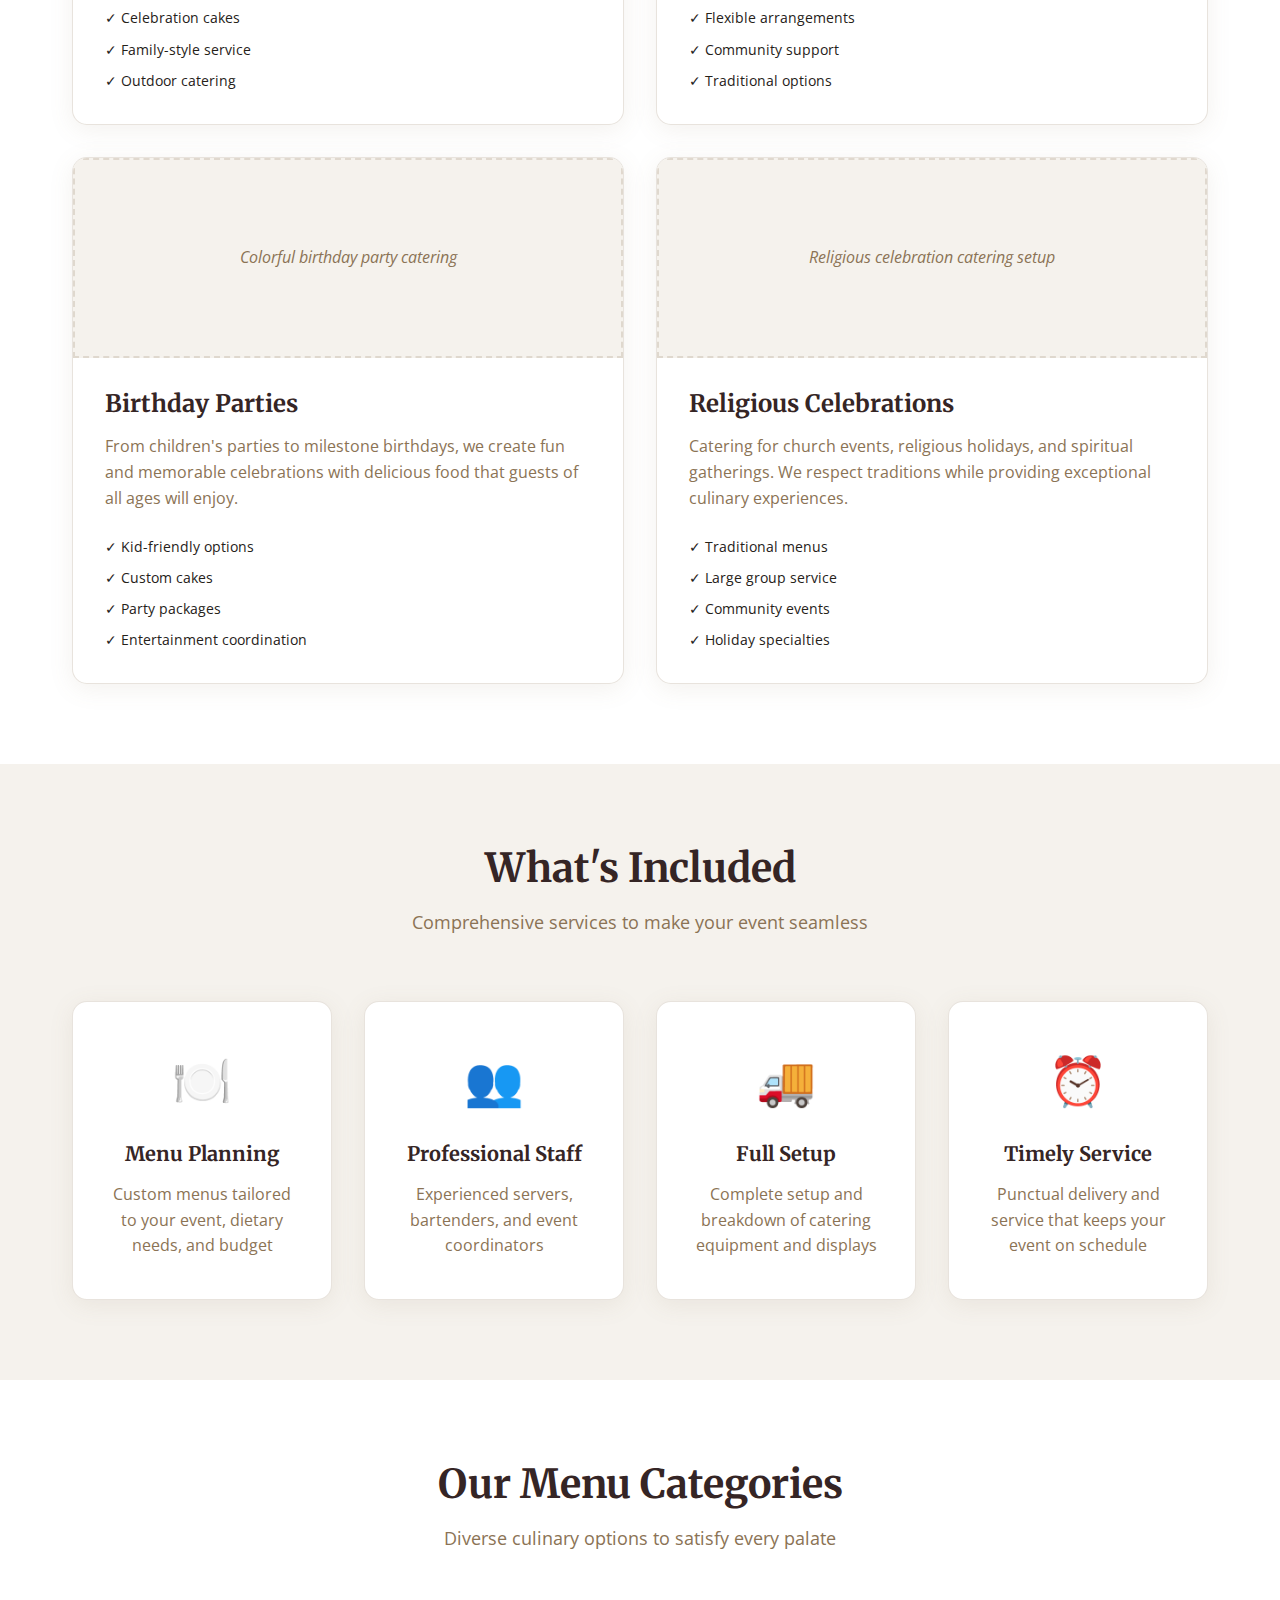
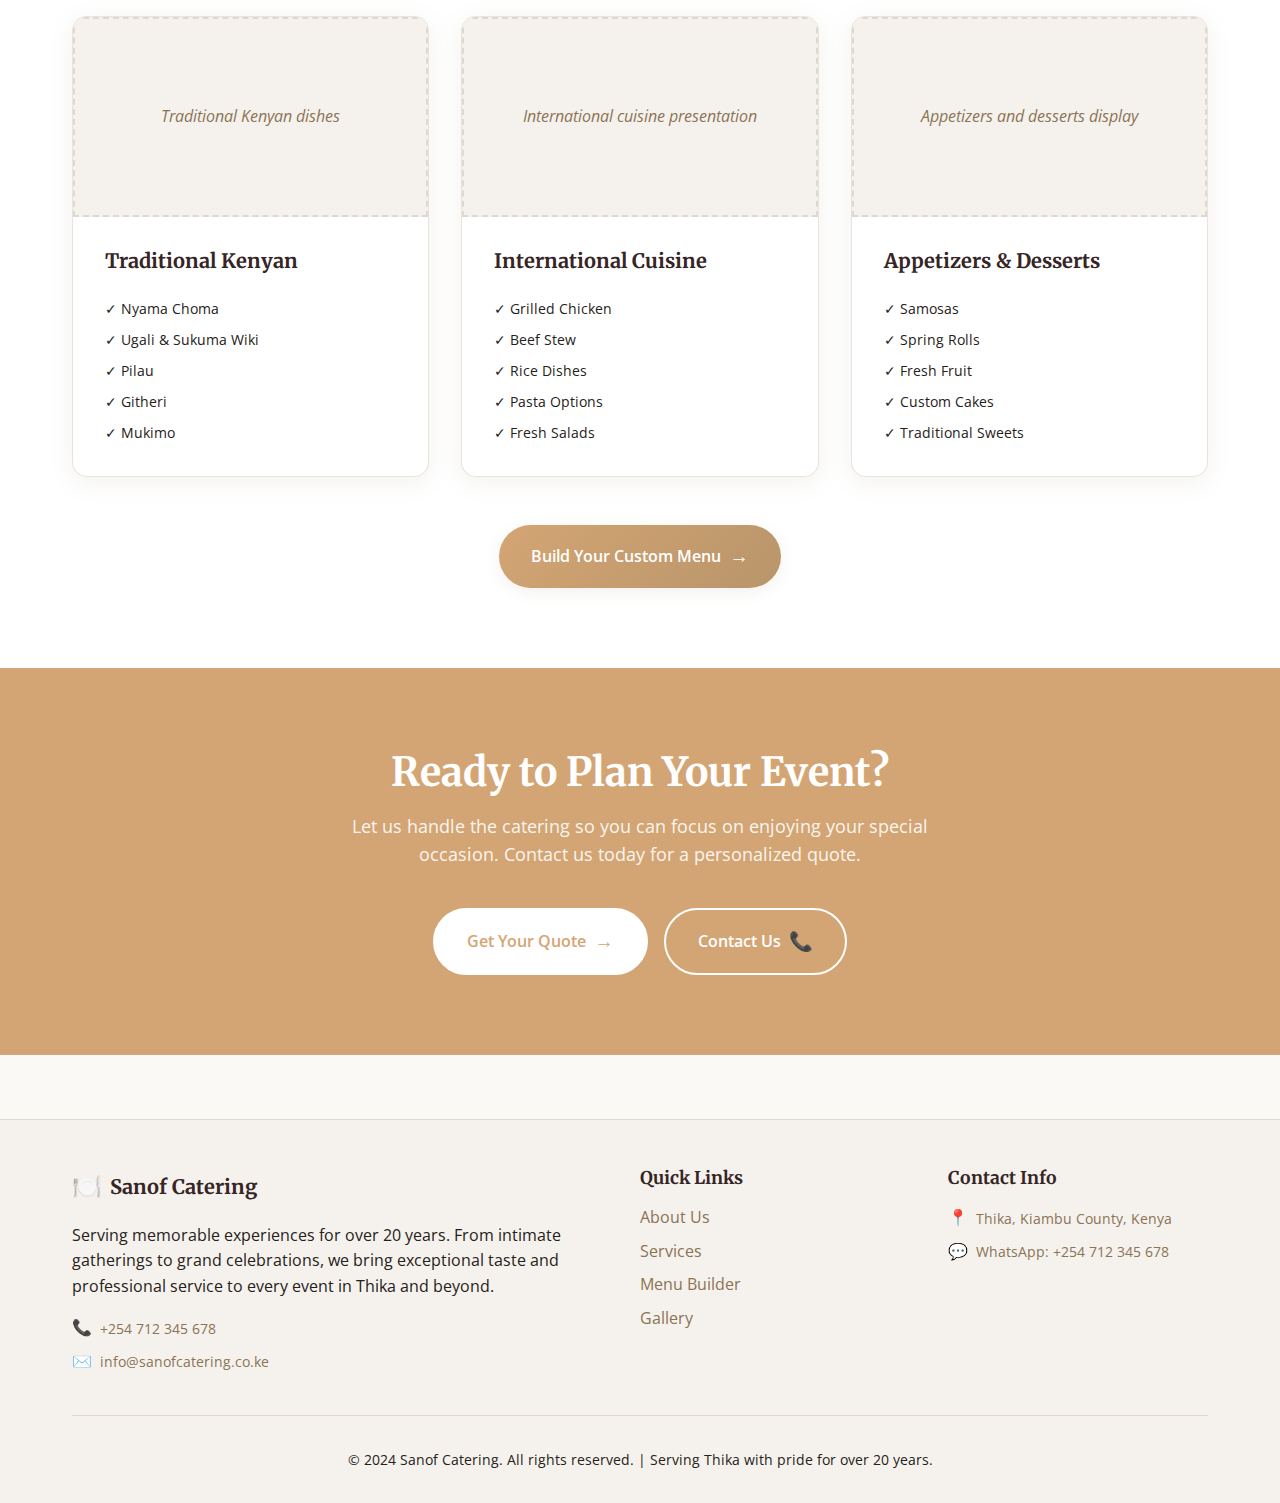
<file: services.html>
<!DOCTYPE html>
<html lang="en">
<head>
    <meta charset="UTF-8">
    <meta name="viewport" content="width=device-width, initial-scale=1.0">
    <title>Our Services - Sanof Catering | Comprehensive Catering Solutions</title>
    <meta name="description" content="Discover Sanof Catering's comprehensive services for weddings, corporate events, graduations, and more. Professional catering solutions in Thika.">
    <link rel="preconnect" href="https://fonts.googleapis.com">
    <link rel="preconnect" href="https://fonts.gstatic.com" crossorigin>
    <link href="https://fonts.googleapis.com/css2?family=Merriweather:wght@300;400;700&family=Open+Sans:wght@300;400;600;700&display=swap" rel="stylesheet">
    <link rel="stylesheet" href="styles/main.css">
    <link rel="stylesheet" href="styles/services.css">
</head>
<body>
    <!-- Navigation -->
    <nav class="navbar" id="navbar">
        <div class="nav-container">
            <div class="nav-logo">
                <span class="logo-icon">🍽️</span>
                <span class="logo-text">Sanof Catering</span>
            </div>
            <ul class="nav-menu" id="nav-menu">
                <li><a href="index.html" class="nav-link">Home</a></li>
                <li><a href="about.html" class="nav-link">About</a></li>
                <li><a href="services.html" class="nav-link active">Services</a></li>
                <li><a href="menu-builder.html" class="nav-link">Menu Builder</a></li>
                <li><a href="gallery.html" class="nav-link">Gallery</a></li>
                <li><a href="contact.html" class="nav-link">Contact</a></li>
            </ul>
            <div class="nav-cta">
                <a href="quote.html" class="btn btn-primary">Get Quote</a>
            </div>
            <div class="hamburger" id="hamburger">
                <span></span>
                <span></span>
                <span></span>
            </div>
        </div>
    </nav>

    <!-- Hero Section -->
    <section class="services-hero">
        <div class="container">
            <div class="hero-badge">Our Services</div>
            <h1>Comprehensive Catering Solutions</h1>
            <p>From intimate gatherings to grand celebrations, we provide full-service catering that takes care of every detail so you can focus on what matters most.</p>
        </div>
    </section>

    <!-- Event Types -->
    <section class="event-types">
        <div class="container">
            <div class="section-header">
                <h2>Events We Cater</h2>
                <p>Specialized catering services for every occasion</p>
            </div>
            <div class="events-grid">
                <div class="event-card">
                    <div class="event-image">
                        <div class="image-placeholder">Elegant wedding reception with beautiful table settings</div>
                    </div>
                    <div class="event-content">
                        <h3>Weddings</h3>
                        <p>Make your special day unforgettable with our elegant wedding catering services. From cocktail receptions to multi-course dinners, we create magical dining experiences.</p>
                        <ul class="event-features">
                            <li>✓ Custom menu design</li>
                            <li>✓ Professional service staff</li>
                            <li>✓ Elegant presentation</li>
                            <li>✓ Dietary accommodations</li>
                        </ul>
                    </div>
                </div>

                <div class="event-card">
                    <div class="event-image">
                        <div class="image-placeholder">Professional corporate catering setup</div>
                    </div>
                    <div class="event-content">
                        <h3>Corporate Events</h3>
                        <p>Professional catering for business meetings, conferences, product launches, and corporate celebrations. We understand the importance of seamless service.</p>
                        <ul class="event-features">
                            <li>✓ Business lunch packages</li>
                            <li>✓ Conference catering</li>
                            <li>✓ Networking events</li>
                            <li>✓ Executive dining</li>
                        </ul>
                    </div>
                </div>

                <div class="event-card">
                    <div class="event-image">
                        <div class="image-placeholder">Graduation party catering with festive decorations</div>
                    </div>
                    <div class="event-content">
                        <h3>Graduations</h3>
                        <p>Celebrate academic achievements with delicious food and impeccable service. We help make graduation parties memorable for families and graduates.</p>
                        <ul class="event-features">
                            <li>✓ Buffet and plated options</li>
                            <li>✓ Celebration cakes</li>
                            <li>✓ Family-style service</li>
                            <li>✓ Outdoor catering</li>
                        </ul>
                    </div>
                </div>

                <div class="event-card">
                    <div class="event-image">
                        <div class="image-placeholder">Respectful memorial service catering</div>
                    </div>
                    <div class="event-content">
                        <h3>Memorial Services</h3>
                        <p>Compassionate catering services during difficult times. We provide respectful, professional service to support families and communities.</p>
                        <ul class="event-features">
                            <li>✓ Respectful service</li>
                            <li>✓ Flexible arrangements</li>
                            <li>✓ Community support</li>
                            <li>✓ Traditional options</li>
                        </ul>
                    </div>
                </div>

                <div class="event-card">
                    <div class="event-image">
                        <div class="image-placeholder">Colorful birthday party catering</div>
                    </div>
                    <div class="event-content">
                        <h3>Birthday Parties</h3>
                        <p>From children's parties to milestone birthdays, we create fun and memorable celebrations with delicious food that guests of all ages will enjoy.</p>
                        <ul class="event-features">
                            <li>✓ Kid-friendly options</li>
                            <li>✓ Custom cakes</li>
                            <li>✓ Party packages</li>
                            <li>✓ Entertainment coordination</li>
                        </ul>
                    </div>
                </div>

                <div class="event-card">
                    <div class="event-image">
                        <div class="image-placeholder">Religious celebration catering setup</div>
                    </div>
                    <div class="event-content">
                        <h3>Religious Celebrations</h3>
                        <p>Catering for church events, religious holidays, and spiritual gatherings. We respect traditions while providing exceptional culinary experiences.</p>
                        <ul class="event-features">
                            <li>✓ Traditional menus</li>
                            <li>✓ Large group service</li>
                            <li>✓ Community events</li>
                            <li>✓ Holiday specialties</li>
                        </ul>
                    </div>
                </div>
            </div>
        </div>
    </section>

    <!-- Service Features -->
    <section class="service-features">
        <div class="container">
            <div class="section-header">
                <h2>What's Included</h2>
                <p>Comprehensive services to make your event seamless</p>
            </div>
            <div class="features-grid">
                <div class="feature-card">
                    <div class="feature-icon">🍽️</div>
                    <h3>Menu Planning</h3>
                    <p>Custom menus tailored to your event, dietary needs, and budget</p>
                </div>
                <div class="feature-card">
                    <div class="feature-icon">👥</div>
                    <h3>Professional Staff</h3>
                    <p>Experienced servers, bartenders, and event coordinators</p>
                </div>
                <div class="feature-card">
                    <div class="feature-icon">🚚</div>
                    <h3>Full Setup</h3>
                    <p>Complete setup and breakdown of catering equipment and displays</p>
                </div>
                <div class="feature-card">
                    <div class="feature-icon">⏰</div>
                    <h3>Timely Service</h3>
                    <p>Punctual delivery and service that keeps your event on schedule</p>
                </div>
            </div>
        </div>
    </section>

    <!-- Menu Categories -->
    <section class="menu-categories">
        <div class="container">
            <div class="section-header">
                <h2>Our Menu Categories</h2>
                <p>Diverse culinary options to satisfy every palate</p>
            </div>
            <div class="categories-grid">
                <div class="category-card">
                    <div class="category-image">
                        <div class="image-placeholder">Traditional Kenyan dishes</div>
                    </div>
                    <div class="category-content">
                        <h3>Traditional Kenyan</h3>
                        <ul class="category-items">
                            <li>✓ Nyama Choma</li>
                            <li>✓ Ugali & Sukuma Wiki</li>
                            <li>✓ Pilau</li>
                            <li>✓ Githeri</li>
                            <li>✓ Mukimo</li>
                        </ul>
                    </div>
                </div>
                <div class="category-card">
                    <div class="category-image">
                        <div class="image-placeholder">International cuisine presentation</div>
                    </div>
                    <div class="category-content">
                        <h3>International Cuisine</h3>
                        <ul class="category-items">
                            <li>✓ Grilled Chicken</li>
                            <li>✓ Beef Stew</li>
                            <li>✓ Rice Dishes</li>
                            <li>✓ Pasta Options</li>
                            <li>✓ Fresh Salads</li>
                        </ul>
                    </div>
                </div>
                <div class="category-card">
                    <div class="category-image">
                        <div class="image-placeholder">Appetizers and desserts display</div>
                    </div>
                    <div class="category-content">
                        <h3>Appetizers & Desserts</h3>
                        <ul class="category-items">
                            <li>✓ Samosas</li>
                            <li>✓ Spring Rolls</li>
                            <li>✓ Fresh Fruit</li>
                            <li>✓ Custom Cakes</li>
                            <li>✓ Traditional Sweets</li>
                        </ul>
                    </div>
                </div>
            </div>
            <div class="section-cta">
                <a href="menu-builder.html" class="btn btn-primary btn-large">
                    <span>Build Your Custom Menu</span>
                    <span class="btn-icon">→</span>
                </a>
            </div>
        </div>
    </section>

    <!-- CTA Section -->
    <section class="services-cta">
        <div class="container">
            <div class="cta-content">
                <h2>Ready to Plan Your Event?</h2>
                <p>Let us handle the catering so you can focus on enjoying your special occasion. Contact us today for a personalized quote.</p>
                <div class="cta-buttons">
                    <a href="quote.html" class="btn btn-secondary btn-large">
                        <span>Get Your Quote</span>
                        <span class="btn-icon">→</span>
                    </a>
                    <a href="contact.html" class="btn btn-outline btn-large">
                        <span>Contact Us</span>
                        <span class="btn-icon">📞</span>
                    </a>
                </div>
            </div>
        </div>
    </section>

    <!-- Footer -->
    <footer class="footer">
        <div class="container">
            <div class="footer-content">
                <div class="footer-section">
                    <div class="footer-logo">
                        <span class="logo-icon">🍽️</span>
                        <span class="logo-text">Sanof Catering</span>
                    </div>
                    <p>Serving memorable experiences for over 20 years. From intimate gatherings to grand celebrations, we bring exceptional taste and professional service to every event in Thika and beyond.</p>
                    <div class="footer-contact">
                        <div class="contact-item">
                            <span class="contact-icon">📞</span>
                            <span>+254 712 345 678</span>
                        </div>
                        <div class="contact-item">
                            <span class="contact-icon">✉️</span>
                            <span>info@sanofcatering.co.ke</span>
                        </div>
                    </div>
                </div>
                <div class="footer-section">
                    <h3>Quick Links</h3>
                    <ul>
                        <li><a href="about.html">About Us</a></li>
                        <li><a href="services.html">Services</a></li>
                        <li><a href="menu-builder.html">Menu Builder</a></li>
                        <li><a href="gallery.html">Gallery</a></li>
                    </ul>
                </div>
                <div class="footer-section">
                    <h3>Contact Info</h3>
                    <div class="contact-info">
                        <div class="contact-item">
                            <span class="contact-icon">📍</span>
                            <span>Thika, Kiambu County, Kenya</span>
                        </div>
                        <div class="contact-item">
                            <span class="contact-icon">💬</span>
                            <span>WhatsApp: +254 712 345 678</span>
                        </div>
                    </div>
                </div>
            </div>
            <div class="footer-bottom">
                <p>&copy; 2024 Sanof Catering. All rights reserved. | Serving Thika with pride for over 20 years.</p>
            </div>
        </div>
    </footer>

    <script src="scripts/main.js"></script>
</body>
</html>
</file>
<file: styles/main.css>
/* CSS Variables for consistent theming */
:root {
    --primary-color: #D4A574;
    --primary-dark: #B8956A;
    --secondary-color: #8B7355;
    --accent-color: #E6B887;
    --text-primary: #352525;
    --text-secondary: #252119;
    --text-muted: #8B7355;
    --background-light: #FBF9F6;
    --background-cream: #F5F2ED;
    --white: #FFFFFF;
    --shadow-light: rgba(139, 115, 85, 0.1);
    --shadow-medium: rgba(139, 115, 85, 0.2);
    --shadow-dark: rgba(139, 115, 85, 0.3);
    --border-light: rgba(139, 115, 85, 0.2);
    --gradient-primary: linear-gradient(135deg, #D4A574 0%, #B8956A 100%);
    --gradient-overlay: linear-gradient(135deg, rgba(139, 115, 85, 0.9) 0%, rgba(44, 36, 22, 0.8) 100%);
}

/* Reset and Base Styles */
* {
    margin: 0;
    padding: 0;
    box-sizing: border-box;
}

html {
    scroll-behavior: smooth;
}

body {
    font-family: 'Open Sans', sans-serif;
    line-height: 1.6;
    color: var(--text-primary);
    background-color: var(--background-light);
}

h1, h2, h3, h4, h5, h6 {
    font-family: 'Merriweather', serif;
    font-weight: 700;
    line-height: 1.2;
    margin-bottom: 1rem;
}

h1 { font-size: 2.5rem; }
h2 { font-size: 2rem; }
h3 { font-size: 1.5rem; }
h4 { font-size: 1.25rem; }

p {
    margin-bottom: 1rem;
    color: var(--text-secondary);
}

a {
    text-decoration: none;
    color: inherit;
    transition: all 0.3s ease;
}

img {
    max-width: 100%;
    height: auto;
    display: block;
}

/* Container */
.container {
    max-width: 1200px;
    margin: 0 auto;
    padding: 0 2rem;
}

/* Buttons */
.btn {
    display: inline-flex;
    align-items: center;
    gap: 0.5rem;
    padding: 0.75rem 1.5rem;
    border: none;
    border-radius: 50px;
    font-family: 'Open Sans', sans-serif;
    font-weight: 600;
    font-size: 0.9rem;
    text-decoration: none;
    cursor: pointer;
    transition: all 0.3s ease;
    position: relative;
    overflow: hidden;
}

.btn-primary {
    background: var(--gradient-primary);
    color: var(--white);
    box-shadow: 0 4px 15px var(--shadow-light);
}

.btn-primary:hover {
    transform: translateY(-2px);
    box-shadow: 0 6px 20px var(--shadow-medium);
}

.btn-secondary {
    background: transparent;
    color: var(--white);
    border: 2px solid var(--white);
}

.btn-secondary:hover {
    background: var(--white);
    color: var(--primary-color);
    transform: translateY(-2px);
}

.btn-outline {
    background: transparent;
    color: var(--primary-color);
    border: 2px solid var(--primary-color);
}

.btn-outline:hover {
    background: var(--primary-color);
    color: var(--white);
    transform: translateY(-2px);
}

.btn-large {
    padding: 1rem 2rem;
    font-size: 1rem;
}

.btn-icon {
    font-size: 1.2em;
    transition: transform 0.3s ease;
}

.btn:hover .btn-icon {
    transform: translateX(3px);
}

/* Navigation */
.navbar {
    position: fixed;
    top: 0;
    left: 0;
    right: 0;
    background: rgba(255, 255, 255, 0.114);
    backdrop-filter: blur(10px);
    border-bottom: 1px solid var(--border-light);
    z-index: 1000;
    transition: all 0.3s ease;
}

.navbar.scrolled {
    background: rgba(202, 187, 175, 0.98);
    box-shadow: 0 2px 20px var(--shadow-light);
}

.nav-container {
    max-width: 1200px;
    margin: 0 auto;
    padding: 0 2rem;
    display: flex;
    align-items: center;
    justify-content: space-between;
    height: 80px;
}

.nav-logo {
    display: flex;
    align-items: center;
    gap: 0.5rem;
    font-family: 'Merriweather', serif;
    font-weight: 700;
    font-size: 1.25rem;
    color: var(--text-primary);
}

.logo-icon {
    font-size: 1.5rem;
}

.nav-menu {
    display: flex;
    list-style: none;
    gap: 2rem;
    margin: 0;
}

.nav-link {
    font-weight: 600;
    color: var(--text-secondary);
    position: relative;
    transition: color 0.3s ease;
}

.nav-link:hover,
.nav-link.active {
    color: var(--primary-color);
}

.nav-link::after {
    content: '';
    position: absolute;
    bottom: -5px;
    left: 0;
    width: 0;
    height: 2px;
    background: var(--primary-color);
    transition: width 0.3s ease;
}

.nav-link:hover::after,
.nav-link.active::after {
    width: 100%;
}

.hamburger {
    display: none;
    flex-direction: column;
    cursor: pointer;
    gap: 4px;
}

.hamburger span {
    width: 25px;
    height: 3px;
    background: var(--text-primary);
    transition: all 0.3s ease;
}

.hamburger.active span:nth-child(1) {
    transform: rotate(45deg) translate(5px, 5px);
}

.hamburger.active span:nth-child(2) {
    opacity: 0;
}

.hamburger.active span:nth-child(3) {
    transform: rotate(-45deg) translate(7px, -6px);
}

/* Section Headers */
.section-header {
    text-align: center;
    margin-bottom: 4rem;
}

.section-header h2 {
    font-size: 2.5rem;
    margin-bottom: 1rem;
    color: var(--text-primary);
}

.section-header p {
    font-size: 1.1rem;
    color: var(--text-muted);
    max-width: 600px;
    margin: 0 auto;
}

/* Cards */
.card {
    background: var(--white);
    border-radius: 15px;
    box-shadow: 0 5px 25px var(--shadow-light);
    overflow: hidden;
    transition: all 0.3s ease;
}

.card:hover {
    transform: translateY(-5px);
    box-shadow: 0 10px 40px var(--shadow-medium);
}

/* Image Placeholders */
.image-placeholder {
    background: var(--background-cream);
    color: var(--text-muted);
    display: flex;
    align-items: center;
    justify-content: center;
    font-style: italic;
    border-radius: 10px;
    min-height: 200px;
    border: 2px dashed var(--border-light);
}

/* Footer */
.footer {
    background: var(--background-cream);
    border-top: 1px solid var(--border-light);
    padding: 3rem 0 1rem;
    margin-top: 4rem;
}

.footer-content {
    display: grid;
    grid-template-columns: 2fr 1fr 1fr;
    gap: 3rem;
    margin-bottom: 2rem;
}

.footer-section h3 {
    color: var(--text-primary);
    margin-bottom: 1rem;
    font-size: 1.1rem;
}

.footer-section ul {
    list-style: none;
}

.footer-section ul li {
    margin-bottom: 0.5rem;
}

.footer-section ul li a {
    color: var(--text-muted);
    transition: color 0.3s ease;
}

.footer-section ul li a:hover {
    color: var(--primary-color);
}

.footer-logo {
    display: flex;
    align-items: center;
    gap: 0.5rem;
    font-family: 'Merriweather', serif;
    font-weight: 700;
    font-size: 1.25rem;
    color: var(--text-primary);
    margin-bottom: 1rem;
}

.footer-contact,
.contact-info {
    margin-top: 1rem;
}

.contact-item {
    display: flex;
    align-items: center;
    gap: 0.5rem;
    margin-bottom: 0.5rem;
    color: var(--text-muted);
    font-size: 0.9rem;
}

.contact-icon {
    font-size: 1rem;
}

.footer-bottom {
    text-align: center;
    padding-top: 2rem;
    border-top: 1px solid var(--border-light);
    color: var(--text-muted);
    font-size: 0.9rem;
}

/* Responsive Design */
@media (max-width: 768px) {
    .container {
        padding: 0 1rem;
    }
    
    .nav-menu {
        position: fixed;
        top: 80px;
        left: -100%;
        width: 100%;
        height: calc(100vh - 80px);
        background: var(--white);
        flex-direction: column;
        justify-content: flex-start;
        align-items: center;
        padding-top: 2rem;
        transition: left 0.3s ease;
        box-shadow: 0 5px 25px var(--shadow-light);
    }
    
    .nav-menu.active {
        left: 0;
    }
    
    .nav-cta {
        display: none;
    }
    
    .hamburger {
        display: flex;
    }
    
    h1 { font-size: 2rem; }
    h2 { font-size: 1.75rem; }
    h3 { font-size: 1.25rem; }
    
    .footer-content {
        grid-template-columns: 1fr;
        gap: 2rem;
    }
}

@media (max-width: 480px) {
    .nav-container {
        padding: 0 1rem;
    }
    
    h1 { font-size: 1.75rem; }
    h2 { font-size: 1.5rem; }
    
    .btn {
        padding: 0.6rem 1.2rem;
        font-size: 0.85rem;
    }
    
    .btn-large {
        padding: 0.8rem 1.5rem;
        font-size: 0.9rem;
    }
}

/* Animations */
@keyframes fadeInUp {
    from {
        opacity: 0;
        transform: translateY(30px);
    }
    to {
        opacity: 1;
        transform: translateY(0);
    }
}

@keyframes fadeIn {
    from {
        opacity: 0;
    }
    to {
        opacity: 1;
    }
}

.fade-in-up {
    animation: fadeInUp 0.6s ease forwards;
}

.fade-in {
    animation: fadeIn 0.6s ease forwards;
}
</file>
<file: styles/contact.css>
/* Contact Page Specific Styles */

/* Contact Hero Section */
.contact-hero {
    padding: 120px 0 80px;
    background: var(--background-cream);
    text-align: center;
}

.contact-hero .hero-badge {
    display: inline-block;
    background: var(--primary-color);
    color: var(--white);
    padding: 0.5rem 1rem;
    border-radius: 25px;
    font-size: 0.9rem;
    font-weight: 600;
    margin-bottom: 1.5rem;
}

.contact-hero h1 {
    font-size: 3rem;
    margin-bottom: 1.5rem;
    color: var(--text-primary);
}

.contact-hero p {
    font-size: 1.1rem;
    color: var(--text-muted);
    max-width: 700px;
    margin: 0 auto;
}

/* Contact Section */
.contact-section {
    padding: 3rem 0;
    background: var(--white);
}

.contact-layout {
    display: grid;
    grid-template-columns: 2fr 1fr;
    gap: 3rem;
}

/* Contact Form */
.contact-form-container .card {
    border-radius: 15px;
    box-shadow: 0 5px 25px var(--shadow-light);
    border: 1px solid var(--border-light);
    overflow: hidden;
}

.card-header {
    background: var(--background-cream);
    padding: 1.5rem;
    border-bottom: 1px solid var(--border-light);
}

.card-header h3 {
    margin: 0;
    color: var(--text-primary);
}

.card-content {
    padding: 1.5rem;
}

.contact-form {
    display: flex;
    flex-direction: column;
    gap: 1.5rem;
}

.form-row {
    display: grid;
    grid-template-columns: 1fr 1fr;
    gap: 1rem;
}

.form-group {
    display: flex;
    flex-direction: column;
    gap: 0.5rem;
}

.form-group label {
    font-weight: 600;
    color: var(--text-secondary);
    font-size: 0.9rem;
}

.form-group input,
.form-group textarea,
.form-group select {
    padding: 0.75rem;
    border: 2px solid var(--border-light);
    border-radius: 8px;
    font-size: 1rem;
    font-family: inherit;
    transition: border-color 0.3s ease;
    background: var(--white);
}

.form-group input:focus,
.form-group textarea:focus,
.form-group select:focus {
    outline: none;
    border-color: var(--primary-color);
}

.form-group textarea {
    resize: vertical;
    min-height: 120px;
}

/* Contact Information */
.contact-info-container {
    display: flex;
    flex-direction: column;
    gap: 1.5rem;
}

.contact-methods {
    display: flex;
    flex-direction: column;
    gap: 1.5rem;
}

.contact-method {
    display: flex;
    align-items: flex-start;
    gap: 1rem;
}

.contact-icon {
    background: rgba(212, 165, 116, 0.1);
    border-radius: 50%;
    width: 50px;
    height: 50px;
    display: flex;
    align-items: center;
    justify-content: center;
    font-size: 1.2rem;
    flex-shrink: 0;
}

.contact-details {
    flex: 1;
}

.contact-label {
    font-weight: 700;
    color: var(--text-primary);
    margin-bottom: 0.25rem;
}

.contact-value {
    color: var(--text-secondary);
    margin-bottom: 0.25rem;
}

.contact-note {
    color: var(--text-muted);
    font-size: 0.9rem;
}

/* WhatsApp Card */
.whatsapp-card {
    background: linear-gradient(135deg, #25D366 0%, #128C7E 100%);
    border: none;
}

.whatsapp-content {
    text-align: center;
    color: var(--white);
}

.whatsapp-icon {
    font-size: 3rem;
    margin-bottom: 1rem;
}

.whatsapp-content h3 {
    color: var(--white);
    margin-bottom: 0.5rem;
}

.whatsapp-content p {
    color: rgba(255, 255, 255, 0.9);
    margin-bottom: 1.5rem;
}

.btn-whatsapp {
    background: var(--white);
    color: #25D366;
    border: 2px solid var(--white);
}

.btn-whatsapp:hover {
    background: rgba(255, 255, 255, 0.9);
    transform: translateY(-2px);
}

/* Business Hours */
.header-icon {
    margin-right: 0.5rem;
}

.business-hours {
    display: flex;
    flex-direction: column;
    gap: 0.75rem;
    margin-bottom: 1rem;
}

.hours-row {
    display: flex;
    justify-content: space-between;
    align-items: center;
}

.day {
    color: var(--text-secondary);
}

.time {
    font-weight: 600;
    color: var(--text-primary);
}

.emergency-note {
    color: var(--text-muted);
    font-size: 0.9rem;
    padding-top: 1rem;
    border-top: 1px solid var(--border-light);
}

/* Service Areas */
.service-areas {
    display: flex;
    flex-direction: column;
    gap: 0.75rem;
}

.area-title {
    font-weight: 600;
    color: var(--text-secondary);
}

.area-list {
    list-style: none;
    padding: 0;
    margin: 0;
    color: var(--text-muted);
}

.area-list li {
    margin-bottom: 0.25rem;
}

.area-note {
    color: var(--text-muted);
    font-size: 0.9rem;
    padding-top: 0.75rem;
    border-top: 1px solid var(--border-light);
}

/* FAQ Section */
.faq-section {
    padding: 5rem 0;
    background: var(--background-cream);
}

.faq-grid {
    display: grid;
    grid-template-columns: repeat(auto-fit, minmax(400px, 1fr));
    gap: 1.5rem;
    max-width: 1000px;
    margin: 0 auto;
}

.faq-item {
    background: var(--white);
    border-radius: 15px;
    overflow: hidden;
    box-shadow: 0 5px 25px var(--shadow-light);
    border: 1px solid var(--border-light);
}

.faq-question {
    display: flex;
    justify-content: space-between;
    align-items: center;
    padding: 1.5rem;
    cursor: pointer;
    transition: background 0.3s ease;
}

.faq-question:hover {
    background: var(--background-cream);
}

.faq-question h3 {
    margin: 0;
    color: var(--text-primary);
    font-size: 1.1rem;
}

.faq-toggle {
    background: var(--primary-color);
    color: var(--white);
    border: none;
    border-radius: 50%;
    width: 30px;
    height: 30px;
    font-size: 1.2rem;
    font-weight: 700;
    cursor: pointer;
    transition: all 0.3s ease;
    flex-shrink: 0;
}

.faq-item.active .faq-toggle {
    transform: rotate(45deg);
    background: var(--secondary-color);
}

.faq-answer {
    max-height: 0;
    overflow: hidden;
    transition: all 0.3s ease;
    background: var(--background-light);
}

.faq-item.active .faq-answer {
    max-height: 200px;
}

.faq-answer p {
    padding: 0 1.5rem 1.5rem;
    margin: 0;
    color: var(--text-muted);
    line-height: 1.6;
}

/* Modal */
.modal {
    position: fixed;
    top: 0;
    left: 0;
    width: 100%;
    height: 100%;
    background: rgba(0, 0, 0, 0.5);
    display: none;
    align-items: center;
    justify-content: center;
    z-index: 2000;
    padding: 2rem;
}

.modal.active {
    display: flex;
}

.modal-content {
    background: var(--white);
    border-radius: 15px;
    max-width: 500px;
    width: 100%;
    overflow: hidden;
    box-shadow: 0 10px 40px var(--shadow-dark);
}

.modal-header {
    display: flex;
    justify-content: space-between;
    align-items: center;
    padding: 1.5rem;
    border-bottom: 1px solid var(--border-light);
    background: var(--background-cream);
}

.modal-header h3 {
    margin: 0;
    color: var(--text-primary);
}

.modal-close {
    background: none;
    border: none;
    font-size: 1.5rem;
    cursor: pointer;
    color: var(--text-muted);
    width: 30px;
    height: 30px;
    display: flex;
    align-items: center;
    justify-content: center;
    border-radius: 50%;
    transition: all 0.3s ease;
}

.modal-close:hover {
    background: var(--border-light);
    color: var(--text-primary);
}

.modal-body {
    padding: 2rem 1.5rem;
    text-align: center;
}

.success-icon {
    font-size: 3rem;
    margin-bottom: 1rem;
}

.modal-body p {
    color: var(--text-muted);
    line-height: 1.6;
    margin-bottom: 1rem;
}

.modal-footer {
    display: flex;
    gap: 1rem;
    padding: 1.5rem;
    border-top: 1px solid var(--border-light);
    background: var(--background-light);
}

.modal-footer .btn {
    flex: 1;
    justify-content: center;
}

/* Responsive Design for Contact */
@media (max-width: 1024px) {
    .contact-layout {
        grid-template-columns: 1fr;
        gap: 2rem;
    }
    
    .contact-info-container {
        order: -1;
    }
}

@media (max-width: 768px) {
    .contact-hero h1 {
        font-size: 2.5rem;
    }
    
    .form-row {
        grid-template-columns: 1fr;
        gap: 1rem;
    }
    
    .contact-method {
        flex-direction: column;
        text-align: center;
        gap: 0.5rem;
    }
    
    .contact-icon {
        margin: 0 auto;
    }
    
    .faq-grid {
        grid-template-columns: 1fr;
        gap: 1rem;
    }
    
    .faq-question {
        padding: 1rem;
    }
    
    .faq-answer p {
        padding: 0 1rem 1rem;
    }
    
    .modal-footer {
        flex-direction: column;
    }
}

@media (max-width: 480px) {
    .contact-hero {
        padding: 100px 0 60px;
    }
    
    .contact-hero h1 {
        font-size: 2rem;
    }
    
    .card-header,
    .card-content {
        padding: 1rem;
    }
    
    .contact-methods {
        gap: 1rem;
    }
    
    .contact-icon {
        width: 40px;
        height: 40px;
        font-size: 1rem;
    }
    
    .faq-question h3 {
        font-size: 1rem;
    }
    
    .modal {
        padding: 1rem;
    }
    
    .modal-header,
    .modal-body,
    .modal-footer {
        padding: 1rem;
    }
}
</file>
<file: styles/gallery.css>
/* Gallery Page Specific Styles */

/* Gallery Hero Section */
.gallery-hero {
    padding: 120px 0 80px;
    background: var(--background-cream);
    text-align: center;
}

.gallery-hero .hero-badge {
    display: inline-block;
    background: var(--primary-color);
    color: var(--white);
    padding: 0.5rem 1rem;
    border-radius: 25px;
    font-size: 0.9rem;
    font-weight: 600;
    margin-bottom: 1.5rem;
}

.gallery-hero h1 {
    font-size: 3rem;
    margin-bottom: 1.5rem;
    color: var(--text-primary);
}

.gallery-hero p {
    font-size: 1.1rem;
    color: var(--text-muted);
    max-width: 700px;
    margin: 0 auto;
}

/* Gallery Filters */
.gallery-filters {
    padding: 2rem 0;
    background: var(--white);
    border-bottom: 1px solid var(--border-light);
}

.filter-buttons {
    display: flex;
    justify-content: center;
    gap: 0.5rem;
    flex-wrap: wrap;
}

.filter-btn {
    padding: 0.75rem 1.5rem;
    border: 2px solid var(--border-light);
    background: var(--white);
    border-radius: 25px;
    font-weight: 600;
    color: var(--text-secondary);
    cursor: pointer;
    transition: all 0.3s ease;
    font-size: 0.9rem;
}

.filter-btn:hover {
    border-color: var(--primary-color);
    color: var(--primary-color);
}

.filter-btn.active {
    background: var(--primary-color);
    border-color: var(--primary-color);
    color: var(--white);
}

/* Gallery Grid */
.gallery-grid-section {
    padding: 3rem 0;
    background: var(--white);
}

.gallery-grid {
    display: grid;
    grid-template-columns: repeat(auto-fill, minmax(300px, 1fr));
    gap: 1.5rem;
    margin-bottom: 3rem;
}

.gallery-item {
    position: relative;
    border-radius: 15px;
    overflow: hidden;
    box-shadow: 0 5px 25px var(--shadow-light);
    transition: all 0.3s ease;
    cursor: pointer;
    background: var(--white);
}

.gallery-item:hover {
    transform: translateY(-5px);
    box-shadow: 0 10px 40px var(--shadow-medium);
}

.gallery-image {
    position: relative;
    height: 250px;
    overflow: hidden;
}

.gallery-image .image-placeholder {
    height: 100%;
    border-radius: 0;
    transition: transform 0.3s ease;
}

.gallery-item:hover .image-placeholder {
    transform: scale(1.05);
}

.gallery-overlay {
    position: absolute;
    top: 0;
    left: 0;
    right: 0;
    bottom: 0;
    background: rgba(0, 0, 0, 0);
    display: flex;
    align-items: center;
    justify-content: center;
    transition: all 0.3s ease;
}

.gallery-item:hover .gallery-overlay {
    background: rgba(0, 0, 0, 0.3);
}

.gallery-overlay-icon {
    color: var(--white);
    font-size: 2rem;
    opacity: 0;
    transform: scale(0.5);
    transition: all 0.3s ease;
}

.gallery-item:hover .gallery-overlay-icon {
    opacity: 1;
    transform: scale(1);
}

.gallery-category {
    position: absolute;
    top: 1rem;
    left: 1rem;
    background: var(--primary-color);
    color: var(--white);
    padding: 0.25rem 0.75rem;
    border-radius: 15px;
    font-size: 0.8rem;
    font-weight: 600;
}

.gallery-info {
    padding: 1.5rem;
}

.gallery-title {
    font-size: 1.1rem;
    font-weight: 700;
    color: var(--text-primary);
    margin-bottom: 0.5rem;
}

.gallery-description {
    color: var(--text-muted);
    font-size: 0.9rem;
    line-height: 1.5;
    margin: 0;
}

.load-more-section {
    text-align: center;
}

/* Lightbox */
.lightbox {
    position: fixed;
    top: 0;
    left: 0;
    width: 100%;
    height: 100%;
    background: rgba(0, 0, 0, 0.9);
    display: none;
    align-items: center;
    justify-content: center;
    z-index: 2000;
    padding: 2rem;
}

.lightbox.active {
    display: flex;
}

.lightbox-content {
    position: relative;
    max-width: 90vw;
    max-height: 90vh;
    background: var(--white);
    border-radius: 15px;
    overflow: hidden;
    display: flex;
    flex-direction: column;
}

.lightbox-close {
    position: absolute;
    top: 1rem;
    right: 1rem;
    background: rgba(0, 0, 0, 0.5);
    color: var(--white);
    border: none;
    border-radius: 50%;
    width: 40px;
    height: 40px;
    font-size: 1.5rem;
    cursor: pointer;
    z-index: 10;
    transition: background 0.3s ease;
}

.lightbox-close:hover {
    background: rgba(0, 0, 0, 0.7);
}

.lightbox-nav {
    position: absolute;
    top: 50%;
    transform: translateY(-50%);
    background: rgba(0, 0, 0, 0.5);
    color: var(--white);
    border: none;
    width: 50px;
    height: 50px;
    font-size: 2rem;
    cursor: pointer;
    z-index: 10;
    transition: background 0.3s ease;
}

.lightbox-nav:hover {
    background: rgba(0, 0, 0, 0.7);
}

.lightbox-prev {
    left: 1rem;
    border-radius: 0 25px 25px 0;
}

.lightbox-next {
    right: 1rem;
    border-radius: 25px 0 0 25px;
}

.lightbox-image-container {
    flex: 1;
    display: flex;
    align-items: center;
    justify-content: center;
    min-height: 400px;
    background: var(--background-cream);
}

.lightbox-image {
    max-width: 100%;
    max-height: 100%;
    display: flex;
    align-items: center;
    justify-content: center;
    color: var(--text-muted);
    font-style: italic;
    padding: 2rem;
}

.lightbox-info {
    padding: 2rem;
    border-top: 1px solid var(--border-light);
    background: var(--white);
}

.lightbox-info h3 {
    color: var(--text-primary);
    margin-bottom: 0.5rem;
    font-size: 1.25rem;
}

.lightbox-info p {
    color: var(--text-muted);
    line-height: 1.6;
    margin-bottom: 1rem;
}

.lightbox-category {
    display: inline-block;
    background: var(--primary-color);
    color: var(--white);
    padding: 0.25rem 0.75rem;
    border-radius: 15px;
    font-size: 0.8rem;
    font-weight: 600;
}

/* Testimonials Section */
.testimonials-section {
    padding: 5rem 0;
    background: var(--background-cream);
}

.testimonials-grid {
    display: grid;
    grid-template-columns: repeat(auto-fit, minmax(400px, 1fr));
    gap: 2rem;
    max-width: 1000px;
    margin: 0 auto;
}

.testimonial-card {
    background: var(--white);
    border-radius: 15px;
    padding: 2rem;
    box-shadow: 0 5px 25px var(--shadow-light);
    border: 1px solid var(--border-light);
}

.testimonial-content blockquote {
    font-size: 1.1rem;
    font-style: italic;
    color: var(--text-secondary);
    margin-bottom: 1.5rem;
    line-height: 1.6;
    position: relative;
}

.testimonial-content blockquote::before {
    content: '"';
    font-size: 3rem;
    color: var(--primary-color);
    position: absolute;
    top: -1rem;
    left: -1rem;
    font-family: serif;
}

.testimonial-author {
    display: flex;
    align-items: center;
    gap: 1rem;
}

.author-image .image-placeholder {
    width: 60px;
    height: 60px;
    border-radius: 50%;
    min-height: 60px;
    font-size: 0.8rem;
}

.author-name {
    font-weight: 700;
    color: var(--text-primary);
    margin-bottom: 0.25rem;
}

.author-event {
    color: var(--text-muted);
    font-size: 0.9rem;
}

/* Gallery CTA Section */
.gallery-cta {
    padding: 5rem 0;
    background: var(--white);
    text-align: center;
}

.gallery-cta .cta-content h2 {
    font-size: 2.5rem;
    margin-bottom: 1rem;
    color: var(--text-primary);
}

.gallery-cta .cta-content p {
    font-size: 1.1rem;
    margin-bottom: 2.5rem;
    color: var(--text-muted);
    max-width: 600px;
    margin-left: auto;
    margin-right: auto;
}

.cta-buttons {
    display: flex;
    gap: 1rem;
    justify-content: center;
    flex-wrap: wrap;
}

/* Responsive Design for Gallery */
@media (max-width: 768px) {
    .gallery-hero h1 {
        font-size: 2.5rem;
    }
    
    .filter-buttons {
        gap: 0.25rem;
    }
    
    .filter-btn {
        padding: 0.6rem 1rem;
        font-size: 0.8rem;
    }
    
    .gallery-grid {
        grid-template-columns: repeat(auto-fill, minmax(250px, 1fr));
        gap: 1rem;
    }
    
    .gallery-image {
        height: 200px;
    }
    
    .gallery-info {
        padding: 1rem;
    }
    
    .lightbox {
        padding: 1rem;
    }
    
    .lightbox-content {
        max-width: 95vw;
        max-height: 95vh;
    }
    
    .lightbox-info {
        padding: 1.5rem;
    }
    
    .testimonials-grid {
        grid-template-columns: 1fr;
        gap: 1.5rem;
    }
    
    .testimonial-card {
        padding: 1.5rem;
    }
    
    .cta-buttons {
        flex-direction: column;
        align-items: center;
    }
}

@media (max-width: 480px) {
    .gallery-hero {
        padding: 100px 0 60px;
    }
    
    .gallery-hero h1 {
        font-size: 2rem;
    }
    
    .filter-buttons {
        justify-content: flex-start;
        overflow-x: auto;
        padding-bottom: 0.5rem;
    }
    
    .filter-btn {
        flex-shrink: 0;
    }
    
    .gallery-grid {
        grid-template-columns: 1fr;
    }
    
    .lightbox-nav {
        width: 40px;
        height: 40px;
        font-size: 1.5rem;
    }
    
    .lightbox-prev {
        left: 0.5rem;
    }
    
    .lightbox-next {
        right: 0.5rem;
    }
    
    .testimonial-author {
        flex-direction: column;
        text-align: center;
        gap: 0.5rem;
    }
    
    .gallery-cta .cta-content h2 {
        font-size: 2rem;
    }
}
</file>
<file: styles/menu-builder.css>
/* Menu Builder Page Specific Styles */

/* Menu Hero Section */
.menu-hero {
    padding: 120px 0 60px;
    background: var(--background-cream);
    text-align: center;
}

.menu-hero .hero-badge {
    display: inline-block;
    background: var(--primary-color);
    color: var(--white);
    padding: 0.5rem 1rem;
    border-radius: 25px;
    font-size: 0.9rem;
    font-weight: 600;
    margin-bottom: 1.5rem;
}

.menu-hero h1 {
    font-size: 3rem;
    margin-bottom: 1rem;
    color: var(--text-primary);
}

.menu-hero p {
    font-size: 1.1rem;
    color: var(--text-muted);
    max-width: 600px;
    margin: 0 auto;
}

/* Menu Builder Layout */
.menu-builder {
    padding: 3rem 0;
    background: var(--white);
}

.menu-builder-layout {
    display: grid;
    grid-template-columns: 1fr 350px;
    gap: 3rem;
}

/* Guest Count Section */
.guest-count-section {
    margin-bottom: 2rem;
}

.guest-count-section .card {
    padding: 1.5rem;
    border-radius: 15px;
    background: var(--white);
    box-shadow: 0 5px 25px var(--shadow-light);
    border: 1px solid var(--border-light);
}

.guest-count-section h3 {
    margin-bottom: 1rem;
    color: var(--text-primary);
}

.guest-input {
    display: flex;
    align-items: center;
    gap: 1rem;
}

.guest-input label {
    font-weight: 600;
    color: var(--text-secondary);
}

.guest-input input {
    width: 80px;
    padding: 0.5rem;
    border: 2px solid var(--border-light);
    border-radius: 8px;
    font-size: 1rem;
    text-align: center;
    transition: border-color 0.3s ease;
}

.guest-input input:focus {
    outline: none;
    border-color: var(--primary-color);
}

/* Category Tabs */
.category-tabs {
    display: flex;
    gap: 0.5rem;
    margin-bottom: 2rem;
    overflow-x: auto;
    padding-bottom: 0.5rem;
}

.tab-button {
    display: flex;
    align-items: center;
    gap: 0.5rem;
    padding: 0.75rem 1.5rem;
    border: 2px solid var(--border-light);
    background: var(--white);
    border-radius: 25px;
    font-weight: 600;
    color: var(--text-secondary);
    cursor: pointer;
    transition: all 0.3s ease;
    white-space: nowrap;
    flex-shrink: 0;
}

.tab-button:hover {
    border-color: var(--primary-color);
    color: var(--primary-color);
}

.tab-button.active {
    background: var(--primary-color);
    border-color: var(--primary-color);
    color: var(--white);
}

.tab-icon {
    font-size: 1.2rem;
}

/* Menu Items */
.menu-items {
    display: grid;
    grid-template-columns: repeat(auto-fill, minmax(300px, 1fr));
    gap: 1.5rem;
}

.menu-item {
    background: var(--white);
    border-radius: 15px;
    overflow: hidden;
    box-shadow: 0 5px 25px var(--shadow-light);
    transition: all 0.3s ease;
    border: 1px solid var(--border-light);
}

.menu-item:hover {
    transform: translateY(-5px);
    box-shadow: 0 10px 40px var(--shadow-medium);
}

.item-image {
    position: relative;
    height: 200px;
    background: var(--background-cream);
    display: flex;
    align-items: center;
    justify-content: center;
    color: var(--text-muted);
    font-style: italic;
    border-bottom: 1px solid var(--border-light);
}

.item-price {
    position: absolute;
    top: 10px;
    right: 10px;
    background: var(--secondary-color);
    color: var(--white);
    padding: 0.25rem 0.75rem;
    border-radius: 15px;
    font-weight: 600;
    font-size: 0.9rem;
}

.item-content {
    padding: 1.5rem;
}

.item-header {
    display: flex;
    justify-content: space-between;
    align-items: flex-start;
    margin-bottom: 1rem;
}

.item-info {
    flex: 1;
}

.item-name {
    font-size: 1.1rem;
    font-weight: 700;
    color: var(--text-primary);
    margin-bottom: 0.5rem;
}

.item-description {
    color: var(--text-muted);
    font-size: 0.9rem;
    line-height: 1.5;
}

.item-checkbox {
    margin-left: 1rem;
    flex-shrink: 0;
}

.item-checkbox input[type="checkbox"] {
    width: 20px;
    height: 20px;
    accent-color: var(--primary-color);
    cursor: pointer;
}

.quantity-controls {
    display: none;
    align-items: center;
    justify-content: space-between;
    background: var(--background-cream);
    border-radius: 10px;
    padding: 0.75rem;
    margin-top: 1rem;
}

.quantity-controls.active {
    display: flex;
}

.quantity-label {
    font-weight: 600;
    color: var(--text-secondary);
    font-size: 0.9rem;
}

.quantity-input {
    display: flex;
    align-items: center;
    gap: 0.5rem;
}

.quantity-btn {
    width: 32px;
    height: 32px;
    border: 2px solid var(--border-light);
    background: var(--white);
    border-radius: 50%;
    display: flex;
    align-items: center;
    justify-content: center;
    cursor: pointer;
    font-weight: 700;
    color: var(--text-secondary);
    transition: all 0.3s ease;
}

.quantity-btn:hover {
    border-color: var(--primary-color);
    color: var(--primary-color);
}

.quantity-value {
    width: 40px;
    text-align: center;
    font-weight: 600;
    color: var(--text-primary);
}

/* Order Summary */
.order-summary {
    position: sticky;
    top: 100px;
    height: fit-content;
}

.summary-card {
    background: var(--white);
    border-radius: 15px;
    box-shadow: 0 5px 25px var(--shadow-light);
    border: 1px solid var(--border-light);
    overflow: hidden;
}

.summary-header {
    padding: 1.5rem;
    border-bottom: 1px solid var(--border-light);
    background: var(--background-cream);
}

.summary-header h3 {
    display: flex;
    align-items: center;
    gap: 0.5rem;
    margin: 0;
    color: var(--text-primary);
}

.summary-icon {
    font-size: 1.2rem;
}

.summary-content {
    padding: 1.5rem;
    max-height: 400px;
    overflow-y: auto;
}

.empty-summary {
    text-align: center;
    color: var(--text-muted);
    padding: 2rem 0;
}

.guest-info {
    color: var(--text-muted);
    font-size: 0.9rem;
    margin-bottom: 1rem;
    display: flex;
    align-items: center;
    gap: 0.5rem;
}

.selected-items {
    display: flex;
    flex-direction: column;
    gap: 1rem;
}

.selected-item {
    display: flex;
    justify-content: space-between;
    align-items: flex-start;
    font-size: 0.9rem;
}

.selected-item-info {
    flex: 1;
}

.selected-item-name {
    font-weight: 600;
    color: var(--text-primary);
    margin-bottom: 0.25rem;
}

.selected-item-details {
    color: var(--text-muted);
    font-size: 0.8rem;
}

.selected-item-total {
    font-weight: 600;
    color: var(--text-primary);
    text-align: right;
}

.summary-footer {
    padding: 1.5rem;
    border-top: 1px solid var(--border-light);
    background: var(--background-cream);
}

.total-section {
    display: flex;
    justify-content: space-between;
    align-items: center;
    margin-bottom: 1rem;
    font-size: 1.1rem;
    font-weight: 700;
}

.total-label {
    color: var(--text-primary);
}

.total-amount {
    color: var(--primary-color);
    font-size: 1.25rem;
}

.summary-footer .btn {
    width: 100%;
    justify-content: center;
}

/* Responsive Design for Menu Builder */
@media (max-width: 1024px) {
    .menu-builder-layout {
        grid-template-columns: 1fr;
        gap: 2rem;
    }
    
    .order-summary {
        position: static;
        order: -1;
    }
    
    .summary-card {
        margin-bottom: 2rem;
    }
}

@media (max-width: 768px) {
    .menu-hero h1 {
        font-size: 2.5rem;
    }
    
    .category-tabs {
        flex-wrap: wrap;
        gap: 0.5rem;
    }
    
    .tab-button {
        padding: 0.6rem 1rem;
        font-size: 0.9rem;
    }
    
    .tab-button span:last-child {
        display: none;
    }
    
    .menu-items {
        grid-template-columns: 1fr;
        gap: 1rem;
    }
    
    .item-content {
        padding: 1rem;
    }
    
    .summary-content {
        max-height: 300px;
    }
}

@media (max-width: 480px) {
    .menu-hero {
        padding: 100px 0 40px;
    }
    
    .menu-hero h1 {
        font-size: 2rem;
    }
    
    .guest-input {
        flex-direction: column;
        align-items: flex-start;
        gap: 0.5rem;
    }
    
    .guest-input input {
        width: 100px;
    }
    
    .category-tabs {
        justify-content: center;
    }
    
    .tab-button {
        padding: 0.5rem;
        min-width: 50px;
    }
    
    .item-header {
        flex-direction: column;
        gap: 1rem;
    }
    
    .item-checkbox {
        margin: 0;
        align-self: flex-end;
    }
}
</file>
<file: styles/services.css>
/* Services Page Specific Styles */

/* Services Hero Section */
.services-hero {
    padding: 120px 0 80px;
    background: var(--background-cream);
    text-align: center;
}

.services-hero .hero-badge {
    display: inline-block;
    background: var(--primary-color);
    color: var(--white);
    padding: 0.5rem 1rem;
    border-radius: 25px;
    font-size: 0.9rem;
    font-weight: 600;
    margin-bottom: 1.5rem;
}

.services-hero h1 {
    font-size: 3rem;
    margin-bottom: 1.5rem;
    color: var(--text-primary);
}

.services-hero p {
    font-size: 1.1rem;
    color: var(--text-muted);
    max-width: 700px;
    margin: 0 auto;
}

/* Event Types Section */
.event-types {
    padding: 5rem 0;
    background: var(--white);
}

.events-grid {
    display: grid;
    grid-template-columns: repeat(auto-fit, minmax(500px, 1fr));
    gap: 2rem;
}

.event-card {
    background: var(--white);
    border-radius: 15px;
    overflow: hidden;
    box-shadow: 0 5px 25px var(--shadow-light);
    transition: all 0.3s ease;
    border: 1px solid var(--border-light);
}

.event-card:hover {
    transform: translateY(-5px);
    box-shadow: 0 10px 40px var(--shadow-medium);
}

.event-image {
    height: 200px;
    position: relative;
}

.event-image .image-placeholder {
    height: 100%;
    border-radius: 0;
}

.event-content {
    padding: 2rem;
}

.event-content h3 {
    color: var(--text-primary);
    margin-bottom: 1rem;
    font-size: 1.5rem;
}

.event-content p {
    color: var(--text-muted);
    line-height: 1.6;
    margin-bottom: 1.5rem;
}

.event-features {
    list-style: none;
    padding: 0;
    margin: 0;
}

.event-features li {
    color: var(--text-secondary);
    margin-bottom: 0.5rem;
    font-size: 0.9rem;
}

.event-features li:last-child {
    margin-bottom: 0;
}

/* Service Features Section */
.service-features {
    padding: 5rem 0;
    background: var(--background-cream);
}

.features-grid {
    display: grid;
    grid-template-columns: repeat(auto-fit, minmax(250px, 1fr));
    gap: 2rem;
}

.feature-card {
    background: var(--white);
    border-radius: 15px;
    padding: 2.5rem 2rem;
    text-align: center;
    box-shadow: 0 5px 25px var(--shadow-light);
    transition: all 0.3s ease;
    border: 1px solid var(--border-light);
}

.feature-card:hover {
    transform: translateY(-10px);
    box-shadow: 0 15px 40px var(--shadow-medium);
}

.feature-icon {
    font-size: 3rem;
    margin-bottom: 1.5rem;
    display: block;
}

.feature-card h3 {
    color: var(--text-primary);
    margin-bottom: 1rem;
    font-size: 1.25rem;
}

.feature-card p {
    color: var(--text-muted);
    line-height: 1.6;
    margin: 0;
}

/* Menu Categories Section */
.menu-categories {
    padding: 5rem 0;
    background: var(--white);
}

.categories-grid {
    display: grid;
    grid-template-columns: repeat(auto-fit, minmax(300px, 1fr));
    gap: 2rem;
    margin-bottom: 3rem;
}

.category-card {
    background: var(--white);
    border-radius: 15px;
    overflow: hidden;
    box-shadow: 0 5px 25px var(--shadow-light);
    transition: all 0.3s ease;
    border: 1px solid var(--border-light);
}

.category-card:hover {
    transform: translateY(-5px);
    box-shadow: 0 10px 40px var(--shadow-medium);
}

.category-image {
    height: 200px;
}

.category-image .image-placeholder {
    height: 100%;
    border-radius: 0;
}

.category-content {
    padding: 2rem;
}

.category-content h3 {
    color: var(--text-primary);
    margin-bottom: 1.5rem;
    font-size: 1.25rem;
}

.category-items {
    list-style: none;
    padding: 0;
    margin: 0;
}

.category-items li {
    color: var(--text-secondary);
    margin-bottom: 0.5rem;
    font-size: 0.9rem;
}

.category-items li:last-child {
    margin-bottom: 0;
}

.section-cta {
    text-align: center;
    margin-top: 3rem;
}

/* Services CTA Section */
.services-cta {
    padding: 5rem 0;
    background: var(--primary-color);
    color: var(--white);
    text-align: center;
}

.services-cta .cta-content h2 {
    font-size: 2.5rem;
    margin-bottom: 1rem;
    color: var(--white);
}

.services-cta .cta-content p {
    font-size: 1.1rem;
    margin-bottom: 2.5rem;
    color: rgba(255, 255, 255, 0.9);
    max-width: 600px;
    margin-left: auto;
    margin-right: auto;
}

.cta-buttons {
    display: flex;
    gap: 1rem;
    justify-content: center;
    flex-wrap: wrap;
}

.services-cta .btn-secondary {
    background: var(--white);
    color: var(--primary-color);
    border-color: var(--white);
}

.services-cta .btn-secondary:hover {
    background: var(--background-light);
    transform: translateY(-2px);
}

.services-cta .btn-outline {
    border-color: var(--white);
    color: var(--white);
}

.services-cta .btn-outline:hover {
    background: var(--white);
    color: var(--primary-color);
}

/* Responsive Design for Services */
@media (max-width: 768px) {
    .services-hero h1 {
        font-size: 2.5rem;
    }
    
    .events-grid {
        grid-template-columns: 1fr;
        gap: 1.5rem;
    }
    
    .event-content {
        padding: 1.5rem;
    }
    
    .features-grid {
        grid-template-columns: repeat(2, 1fr);
        gap: 1.5rem;
    }
    
    .feature-card {
        padding: 2rem 1.5rem;
    }
    
    .categories-grid {
        grid-template-columns: 1fr;
        gap: 1.5rem;
    }
    
    .category-content {
        padding: 1.5rem;
    }
    
    .cta-buttons {
        flex-direction: column;
        align-items: center;
    }
}

@media (max-width: 480px) {
    .services-hero {
        padding: 100px 0 60px;
    }
    
    .services-hero h1 {
        font-size: 2rem;
    }
    
    .events-grid {
        grid-template-columns: 1fr;
    }
    
    .event-card {
        margin: 0 -1rem;
    }
    
    .features-grid {
        grid-template-columns: 1fr;
    }
    
    .feature-card {
        padding: 1.5rem;
    }
    
    .services-cta .cta-content h2 {
        font-size: 2rem;
    }
}
</file>
